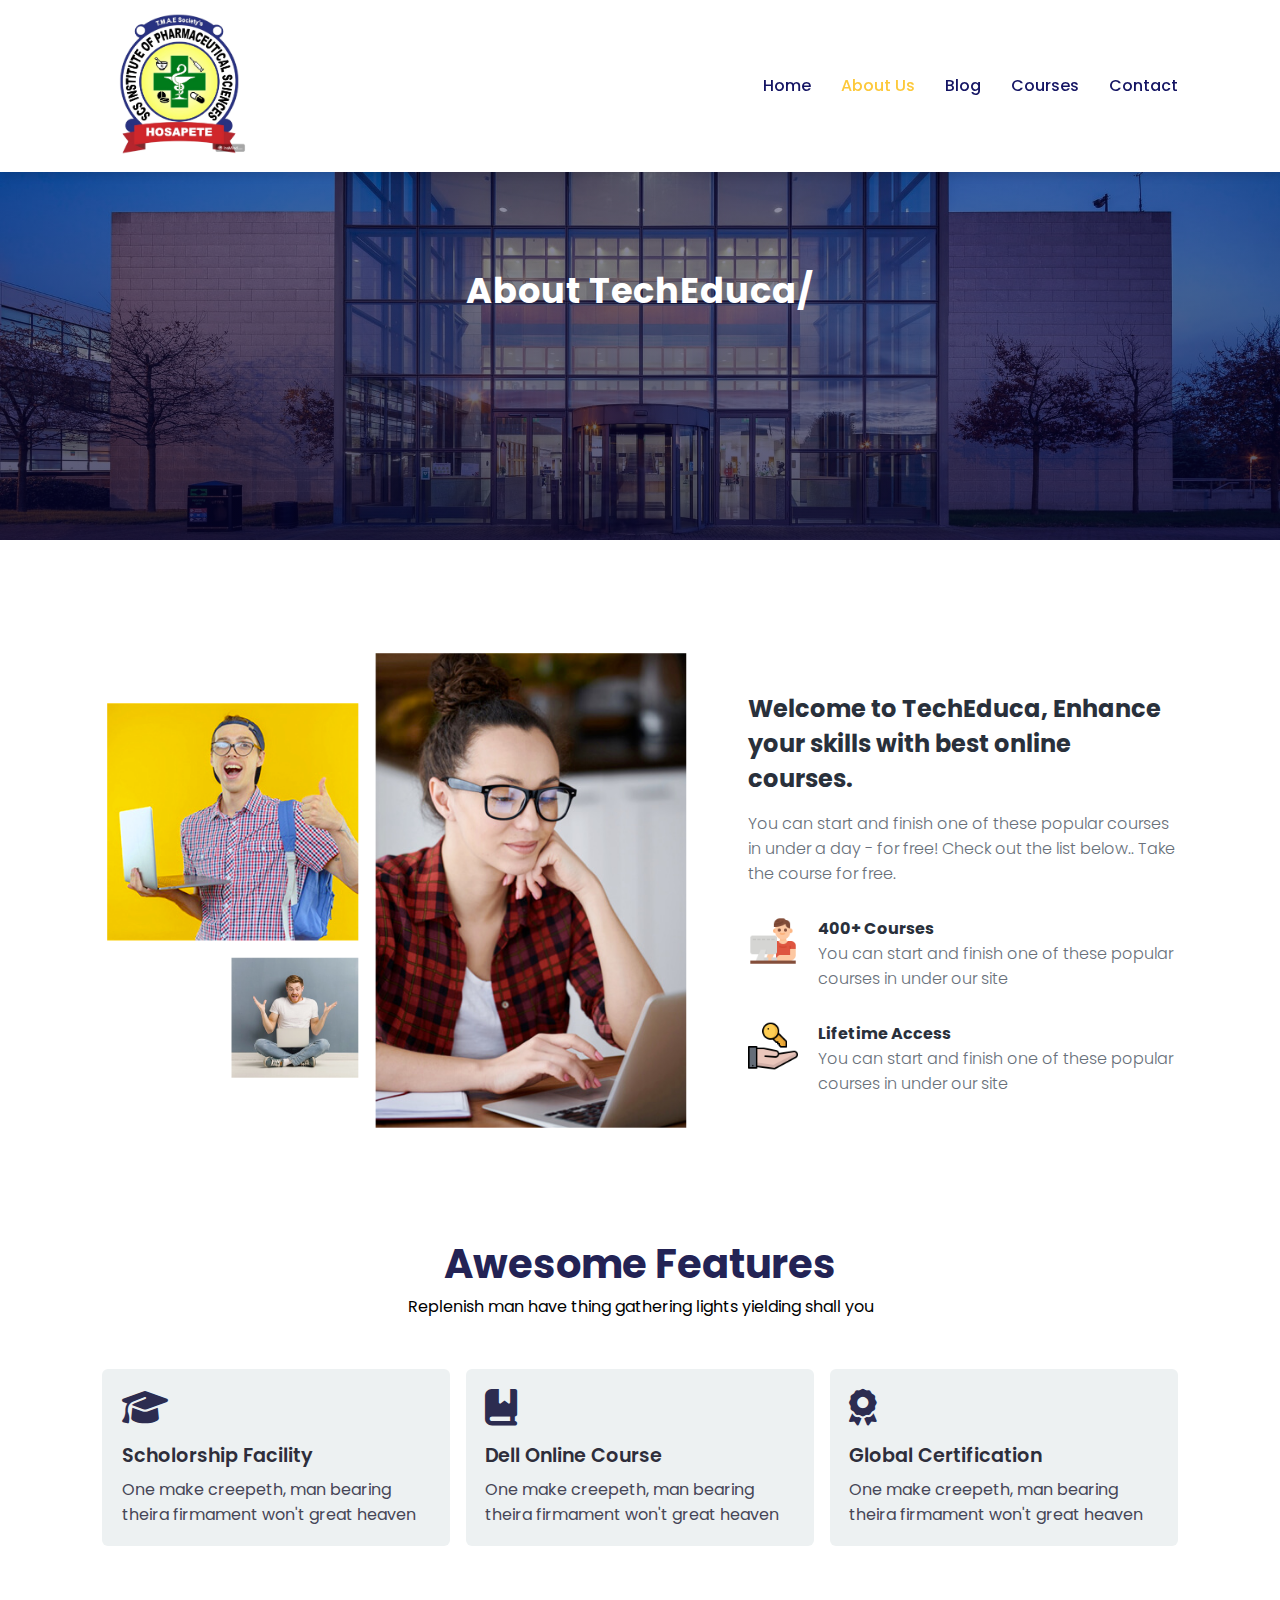
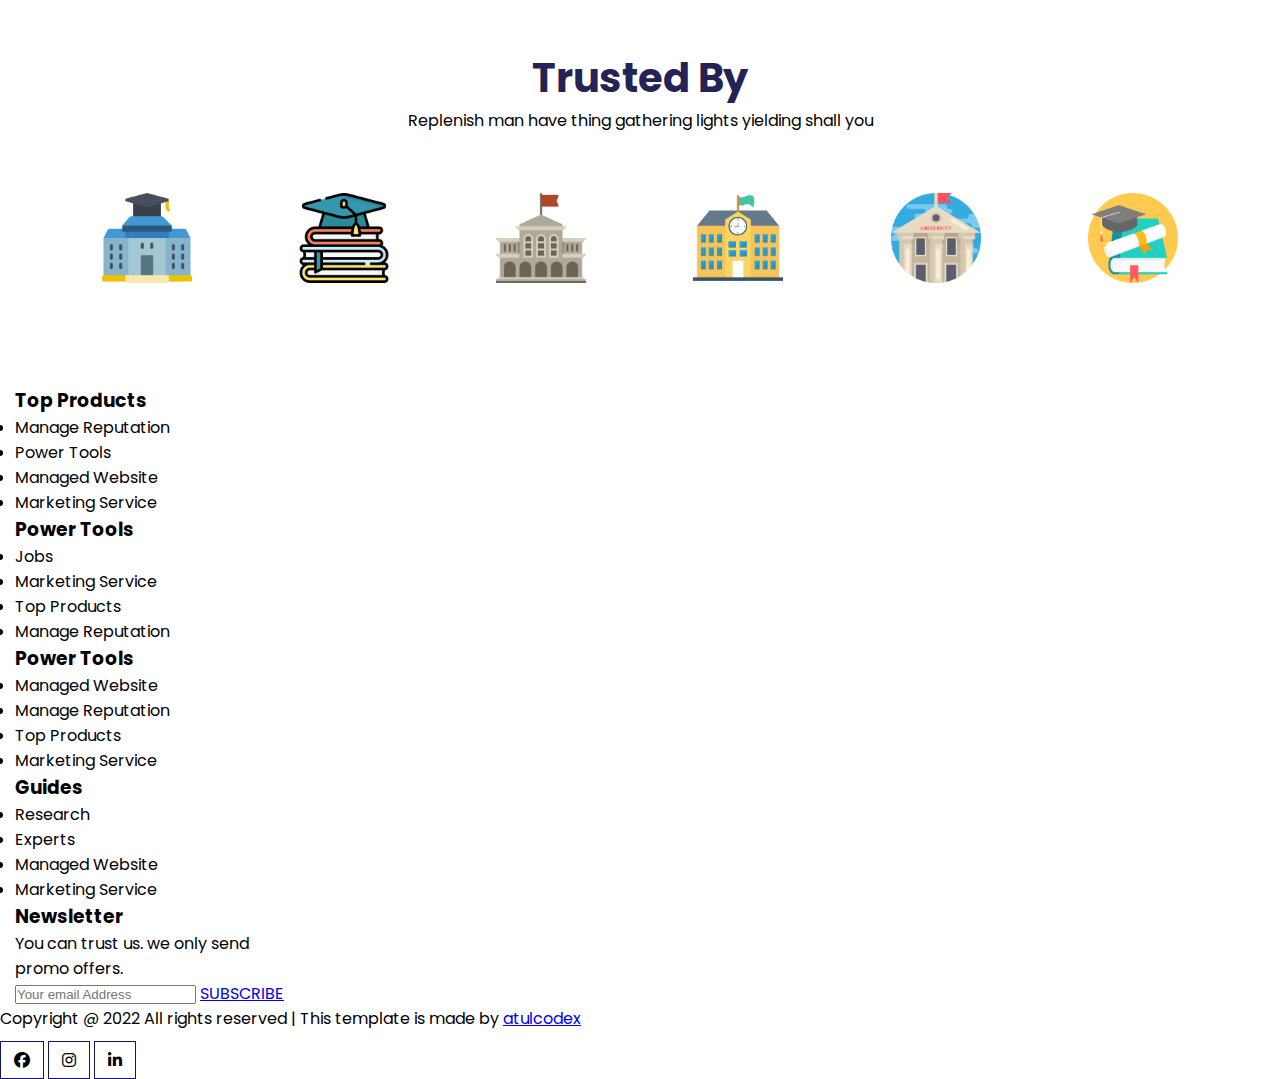
<file: about.html>
<!DOCTYPE html>
<html lang="en">
<head>
	<meta charset="UTF-8">
	<meta name="viewport" content="width=device-width, initial-scale=1.0">
	<title>Education Website Template</title>

	<!-- font Awesome CDN link -->
	<link rel="stylesheet" href="https://cdnjs.cloudflare.com/ajax/libs/font-awesome/6.1.1/css/all.min.css" />

	<!-- External CSS -->
	<link rel="stylesheet" href="style.css">
	<link rel="stylesheet" href="about.css">

	<!-- JQuery CDN link -->
	<script src="https://code.jquery.com/jquery-3.6.0.min.js" integrity="sha256-/xUj+3OJU5yExlq6GSYGSHk7tPXikynS7ogEvDej/m4=" crossorigin="anonymous"></script>
</head>
<body>
	<!-- Navigation start -->
	<nav>
		<img src="img/logo.png" class="logo" alt="">

		<div class="navigation">
			<ul>
				<i id="menu-close" class="fas fa-times"></i>
				<li><a href="index.html">Home</a></li>
				<li><a href="about.html" class="active">About Us</a></li>
				<li><a href="blog.html">Blog</a></li>
				<li><a href="courses.html">Courses</a></li>
				<li><a href="contact.html">Contact</a></li>
			</ul>

			<img src="img/menu.png" id="menu-btn" alt="">
		</div>
	</nav>
	<!-- Navigation ends -->


	<!-- Hero section starts from here -->
	<section id="about-home">
		<h2>
			About TechEduca/
		</h2>
	</section>
	<!-- Hero section ends from here -->


	<!-- About section starts from here -->
	<section id="about-container">
		<div class="about-img">
			<img src="img/a.png" alt="">
		</div>
		<div class="about-text">
			<h2>
				Welcome to TechEduca, Enhance your skills with best online courses.
			</h2>
			<p>
				You can start and finish one of these popular courses in under a day - for free! Check out the list below.. Take the course for free.
			</p>

			<div class="about-fe">
				<img src="img/fe1.png" alt="">
				<div class="fe-text">
					<h5>400+ Courses</h5>
					<p>
						You can start and finish one of these popular courses in under our site
					</p>
				</div>
			</div>
			<div class="about-fe">
				<img src="img/fe2.png" alt="">
				<div class="fe-text">
					<h5>Lifetime Access</h5>
					<p>
						You can start and finish one of these popular courses in under our site
					</p>
				</div>
			</div>
		</div>
	</section>
	<!-- About section ends from here -->


	<!-- Features section starts from here -->
	<section id="features">
		<h1>Awesome Features</h1>
		<p>Replenish man have thing gathering lights yielding shall you</p>

		<div class="fea-base">
			<div class="fea-box">
				<i class="fas fa-graduation-cap"></i>
				<h3>Scholorship Facility</h3>
				<p>
					One make creepeth, man bearing theira firmament won't great heaven
				</p>
			</div>

			<div class="fea-box">
				<i class="fa-solid fa-book-bookmark"></i>
				<h3>Dell Online Course</h3>
				<p>
					One make creepeth, man bearing theira firmament won't great heaven
				</p>
			</div>

			<div class="fea-box">
				<i class="fas fa-award"></i>
				<h3>Global Certification</h3>
				<p>
					One make creepeth, man bearing theira firmament won't great heaven
				</p>
			</div>
		</div>
	</section>
	<!-- Features section ends from here -->


	<!-- Trust section starts from here -->
	<section id="trust">
		<h1>Trusted By</h1>
		<p>Replenish man have thing gathering lights yielding shall you</p>
		<div class="trust-img">
			<img src="img/trust (1).png" alt="">
			<img src="img/trust (2).png" alt="">
			<img src="img/trust (3).png" alt="">
			<img src="img/trust (4).png" alt="">
			<img src="img/trust (5).png" alt="">
			<img src="img/trust (6).png" alt="">
		</div>
	</section>
	<!-- Trust section ends from here -->


	<!-- Footer section starts from here -->
	<footer>
		<div class="footer-col">
			<h3>Top Products</h3>
			<li>Manage Reputation</li>
			<li>Power Tools</li>
			<li>Managed Website</li>
			<li>Marketing Service</li>
		</div>

		<div class="footer-col">
			<h3>Power Tools</h3>
			<li>Jobs</li>
			<li>Marketing Service</li>
			<li>Top Products</li>
			<li>Manage Reputation</li>
		</div>

		<div class="footer-col">
			<h3>Power Tools</h3>
			<li>Managed Website</li>
			<li>Manage Reputation</li>
			<li>Top Products</li>
			<li>Marketing Service</li>
		</div>

		<div class="footer-col">
			<h3>Guides</h3>
			<li>Research</li>
			<li>Experts</li>
			<li>Managed Website</li>
			<li>Marketing Service</li>
		</div>

		<div class="footer-col">
			<h3>Newsletter</h3>
			<p>You can trust us. we only send promo offers.</p>

			<div class="subscribe">
				<input type="email" placeholder="Your email Address">
				<a href="#" class="yellow">SUBSCRIBE</a>
			</div>
		</div>

		<div class="copyright">
			<p>
				Copyright @ 2022 All rights reserved | This template is made by <a href="https://atulcodex.com" target="_blank">atulcodex</a>
			</p>
			<div class="pro-links">
				<i class="fab fa-facebook"></i>
				<i class="fab fa-instagram"></i>
				<i class="fab fa-linkedin-in"></i>
			</div>
		</div>
	</footer>
	<!-- Footer section ends from here -->

	<script>
		// Show menu links on burger click
		$('#menu-btn').click(function(){
			$('nav .navigation ul').addClass('active')
		});

		// Hide navbar on click function
		$('#menu-close').click(function(){
			$('nav .navigation ul').removeClass('active')
		});
	</script>
</body>
</html>
</file>
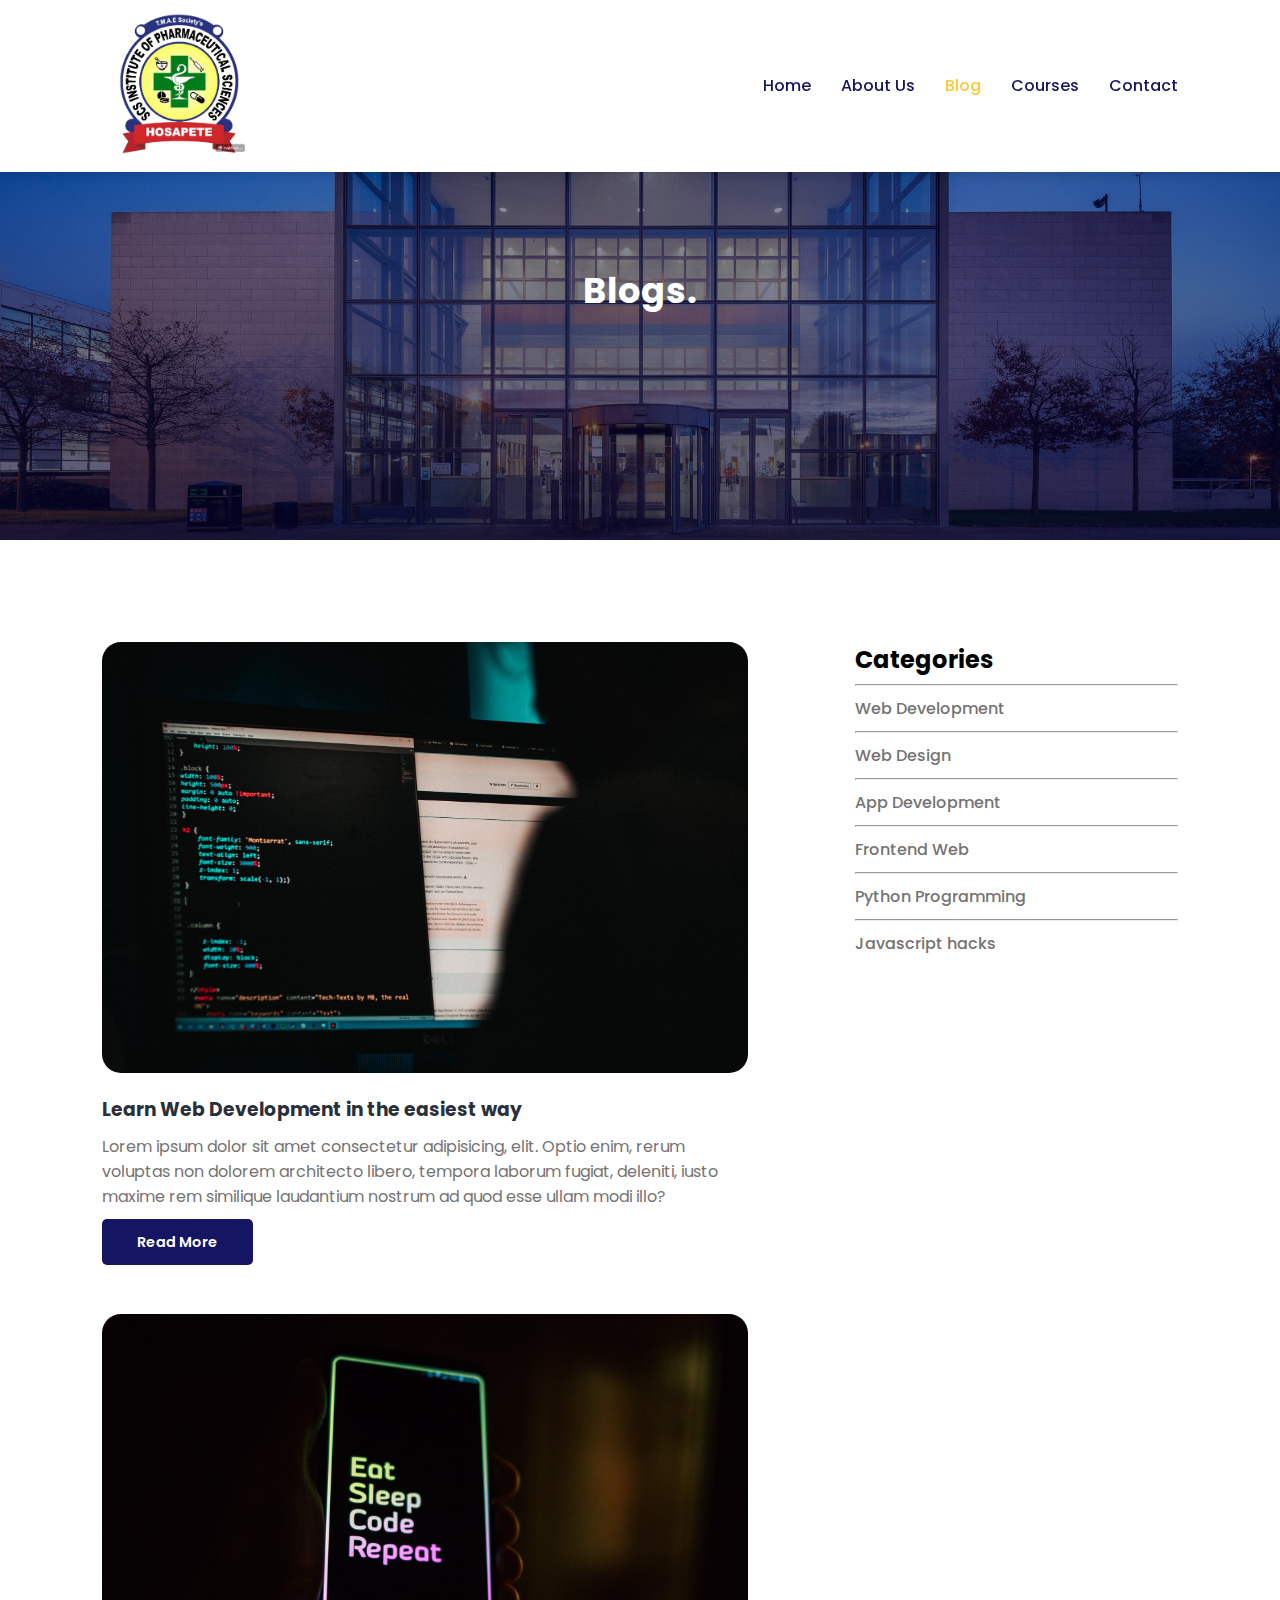
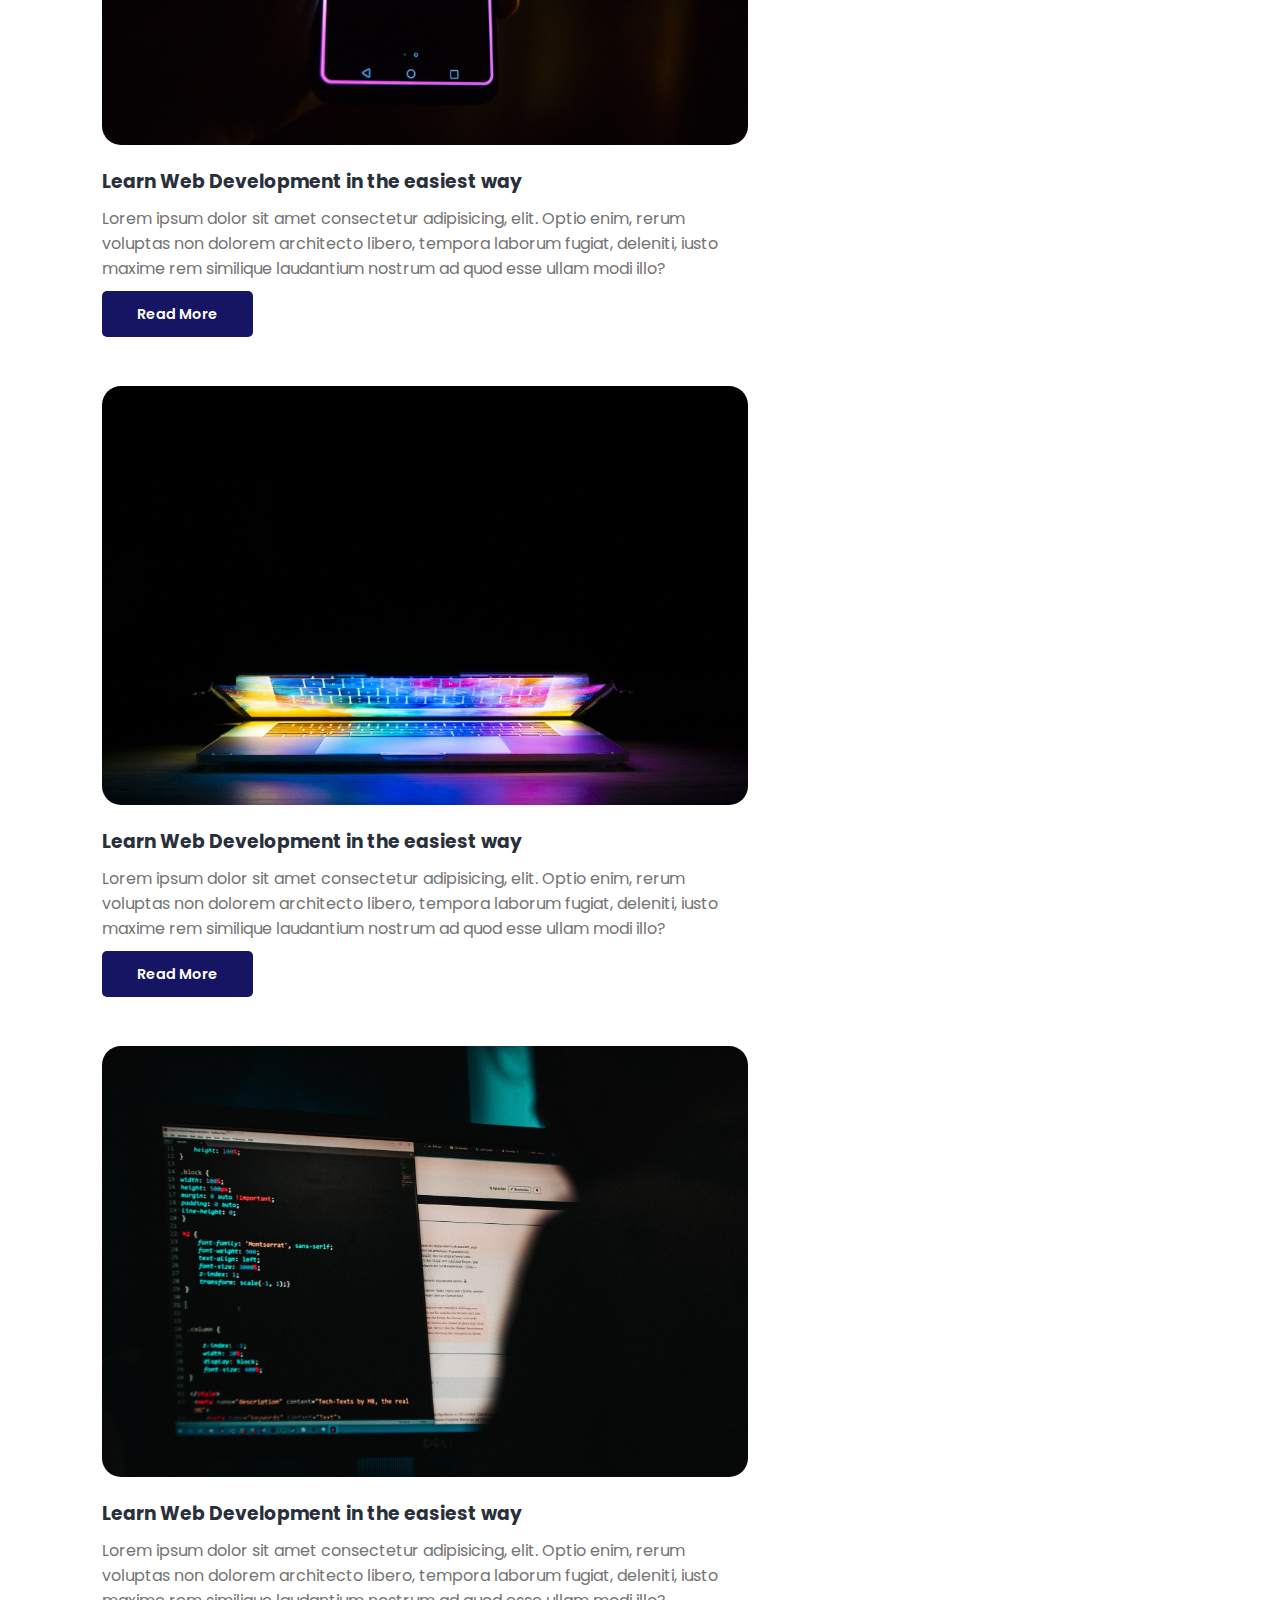
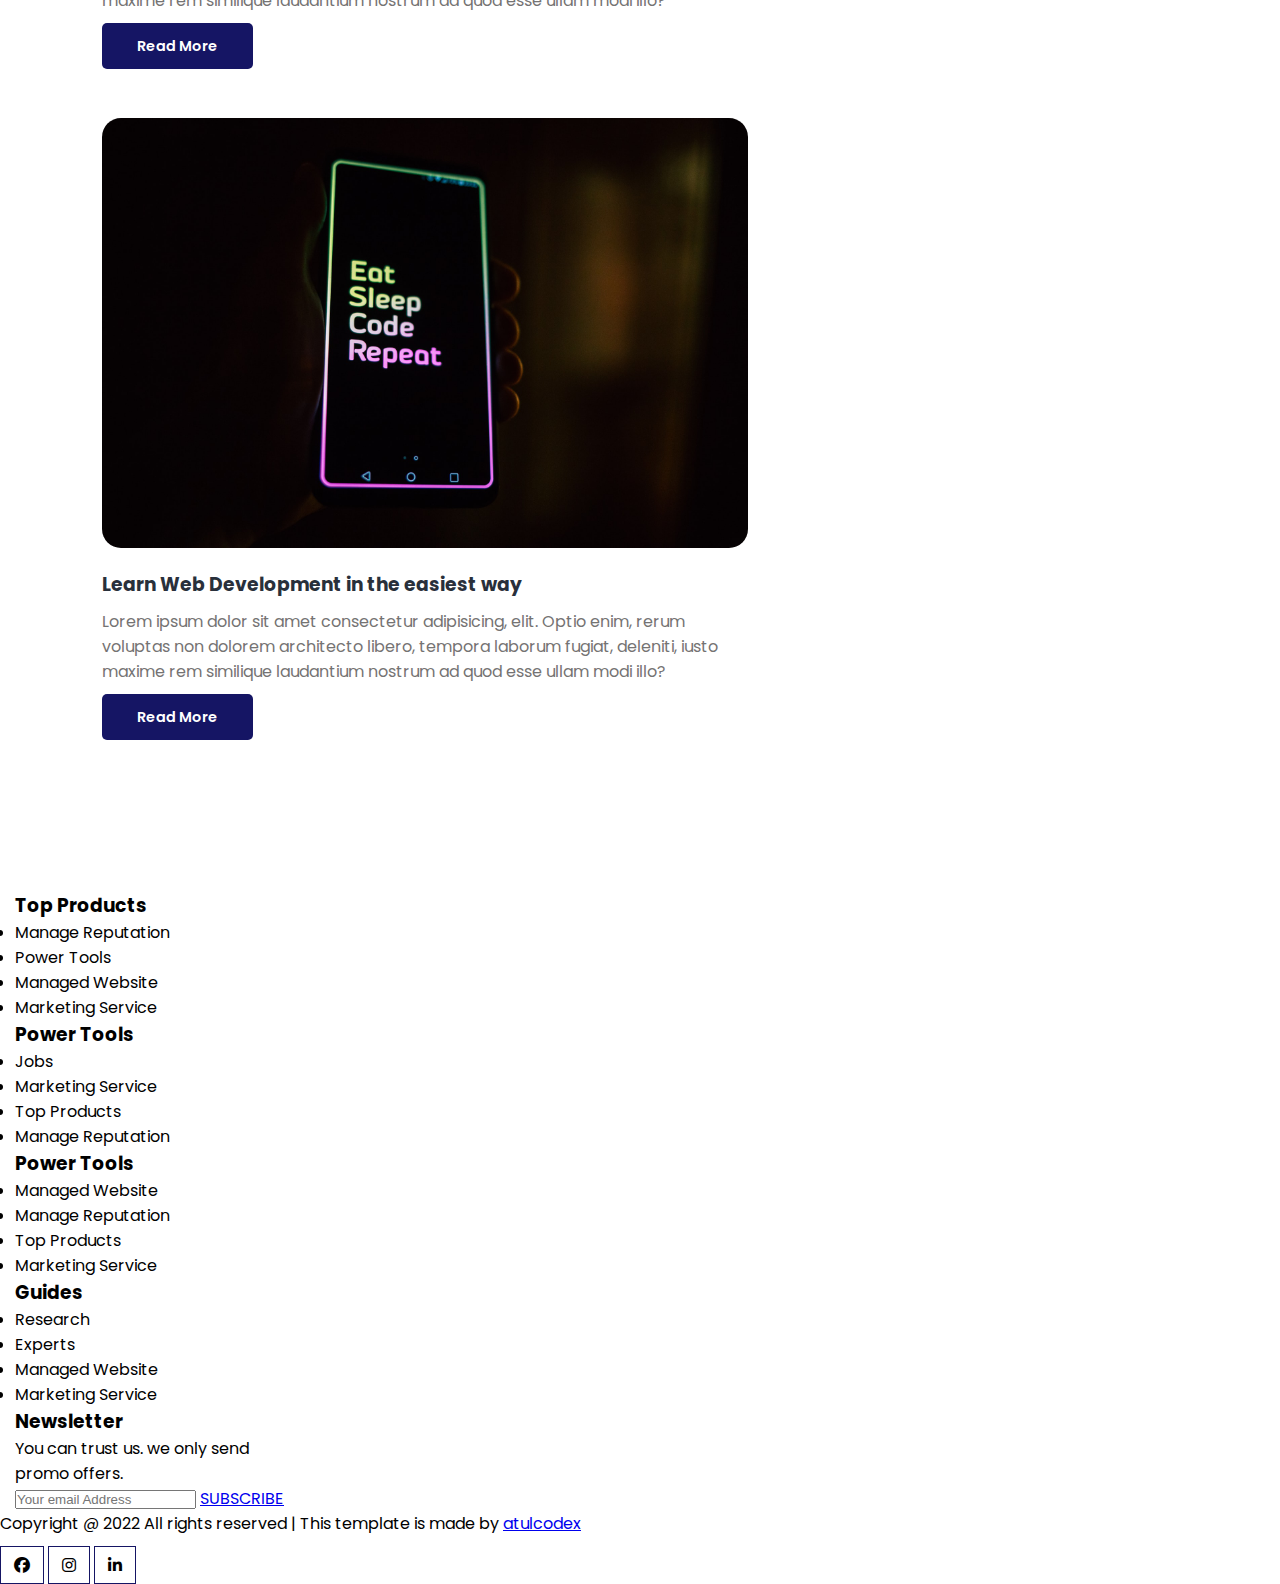
<file: blog.html>
<!DOCTYPE html>
<html lang="en">
<head>
	<meta charset="UTF-8">
	<meta name="viewport" content="width=device-width, initial-scale=1.0">
	<title>Blogs</title>

	<!-- font Awesome CDN link -->
	<link rel="stylesheet" href="https://cdnjs.cloudflare.com/ajax/libs/font-awesome/6.1.1/css/all.min.css" />

	<!-- External CSS -->
	<link rel="stylesheet" href="style.css">
	<link rel="stylesheet" href="about.css">
	<link rel="stylesheet" href="blog.css">

	<!-- JQuery CDN link -->
	<script src="https://code.jquery.com/jquery-3.6.0.min.js" integrity="sha256-/xUj+3OJU5yExlq6GSYGSHk7tPXikynS7ogEvDej/m4=" crossorigin="anonymous"></script>
</head>
<body>
	<!-- Navigation start -->
	<nav>
		<img src="img/logo.png" class="logo" alt="">

		<div class="navigation">
			<ul>
				<i id="menu-close" class="fas fa-times"></i>
				<li><a href="index.html">Home</a></li>
				<li><a href="about.html">About Us</a></li>
				<li><a href="blog.html" class="active">Blog</a></li>
				<li><a href="courses.html">Courses</a></li>
				<li><a href="contact.html">Contact</a></li>
			</ul>

			<img src="img/menu.png" id="menu-btn" alt="">
		</div>
	</nav>
	<!-- Navigation ends -->


	<!-- Hero section starts from here -->
	<section id="about-home">
		<h2>
			Blogs.
		</h2>
	</section>
	<!-- Hero section ends from here -->


	<!-- Blog container starts from here -->
	<section id="blog-container">
		<div class="blogs">
			<div class="post">
				<img src="img/b1.jpg" alt="">
				<h3>Learn Web Development in the easiest way</h3>
				<p>
					Lorem ipsum dolor sit amet consectetur adipisicing, elit. Optio enim, rerum voluptas non dolorem architecto libero, tempora laborum fugiat, deleniti, iusto maxime rem similique laudantium nostrum ad quod esse ullam modi illo?
				</p>
				<a href="post.html">Read More</a>
			</div>

			<div class="post">
				<img src="img/b2.jpg" alt="">
				<h3>Learn Web Development in the easiest way</h3>
				<p>
					Lorem ipsum dolor sit amet consectetur adipisicing, elit. Optio enim, rerum voluptas non dolorem architecto libero, tempora laborum fugiat, deleniti, iusto maxime rem similique laudantium nostrum ad quod esse ullam modi illo?
				</p>
				<a href="post.html">Read More</a>
			</div>

			<div class="post">
				<img src="img/b3.jpg" alt="">
				<h3>Learn Web Development in the easiest way</h3>
				<p>
					Lorem ipsum dolor sit amet consectetur adipisicing, elit. Optio enim, rerum voluptas non dolorem architecto libero, tempora laborum fugiat, deleniti, iusto maxime rem similique laudantium nostrum ad quod esse ullam modi illo?
				</p>
				<a href="post.html">Read More</a>
			</div>

			<div class="post">
				<img src="img/b1.jpg" alt="">
				<h3>Learn Web Development in the easiest way</h3>
				<p>
					Lorem ipsum dolor sit amet consectetur adipisicing, elit. Optio enim, rerum voluptas non dolorem architecto libero, tempora laborum fugiat, deleniti, iusto maxime rem similique laudantium nostrum ad quod esse ullam modi illo?
				</p>
				<a href="post.html">Read More</a>
			</div>

			<div class="post">
				<img src="img/b2.jpg" alt="">
				<h3>Learn Web Development in the easiest way</h3>
				<p>
					Lorem ipsum dolor sit amet consectetur adipisicing, elit. Optio enim, rerum voluptas non dolorem architecto libero, tempora laborum fugiat, deleniti, iusto maxime rem similique laudantium nostrum ad quod esse ullam modi illo?
				</p>
				<a href="post.html">Read More</a>
			</div>
		</div>
		<div class="cate">
			<h2>Categories</h2>
			<hr>
			<a href="#">Web Development</a>
			<hr>
			<a href="#">Web Design</a>
			<hr>
			<a href="#">App Development</a>
			<hr>
			<a href="#">Frontend Web</a>
			<hr>
			<a href="#">Python Programming</a>
			<hr>
			<a href="#">Javascript hacks</a>
		</div>
	</section>
	<!-- Blog container ends from here -->


	<!-- Footer section starts from here -->
	<footer>
		<div class="footer-col">
			<h3>Top Products</h3>
			<li>Manage Reputation</li>
			<li>Power Tools</li>
			<li>Managed Website</li>
			<li>Marketing Service</li>
		</div>

		<div class="footer-col">
			<h3>Power Tools</h3>
			<li>Jobs</li>
			<li>Marketing Service</li>
			<li>Top Products</li>
			<li>Manage Reputation</li>
		</div>

		<div class="footer-col">
			<h3>Power Tools</h3>
			<li>Managed Website</li>
			<li>Manage Reputation</li>
			<li>Top Products</li>
			<li>Marketing Service</li>
		</div>

		<div class="footer-col">
			<h3>Guides</h3>
			<li>Research</li>
			<li>Experts</li>
			<li>Managed Website</li>
			<li>Marketing Service</li>
		</div>

		<div class="footer-col">
			<h3>Newsletter</h3>
			<p>You can trust us. we only send promo offers.</p>

			<div class="subscribe">
				<input type="email" placeholder="Your email Address">
				<a href="#" class="yellow">SUBSCRIBE</a>
			</div>
		</div>

		<div class="copyright">
			<p>
				Copyright @ 2022 All rights reserved | This template is made by <a href="https://atulcodex.com" target="_blank">atulcodex</a>
			</p>
			<div class="pro-links">
				<i class="fab fa-facebook"></i>
				<i class="fab fa-instagram"></i>
				<i class="fab fa-linkedin-in"></i>
			</div>
		</div>
	</footer>
	<!-- Footer section ends from here -->

	<script>
		// Show menu links on burger click
		$('#menu-btn').click(function(){
			$('nav .navigation ul').addClass('active')
		});

		// Hide navbar on click function
		$('#menu-close').click(function(){
			$('nav .navigation ul').removeClass('active')
		});
	</script>
</body>
</html>
</file>
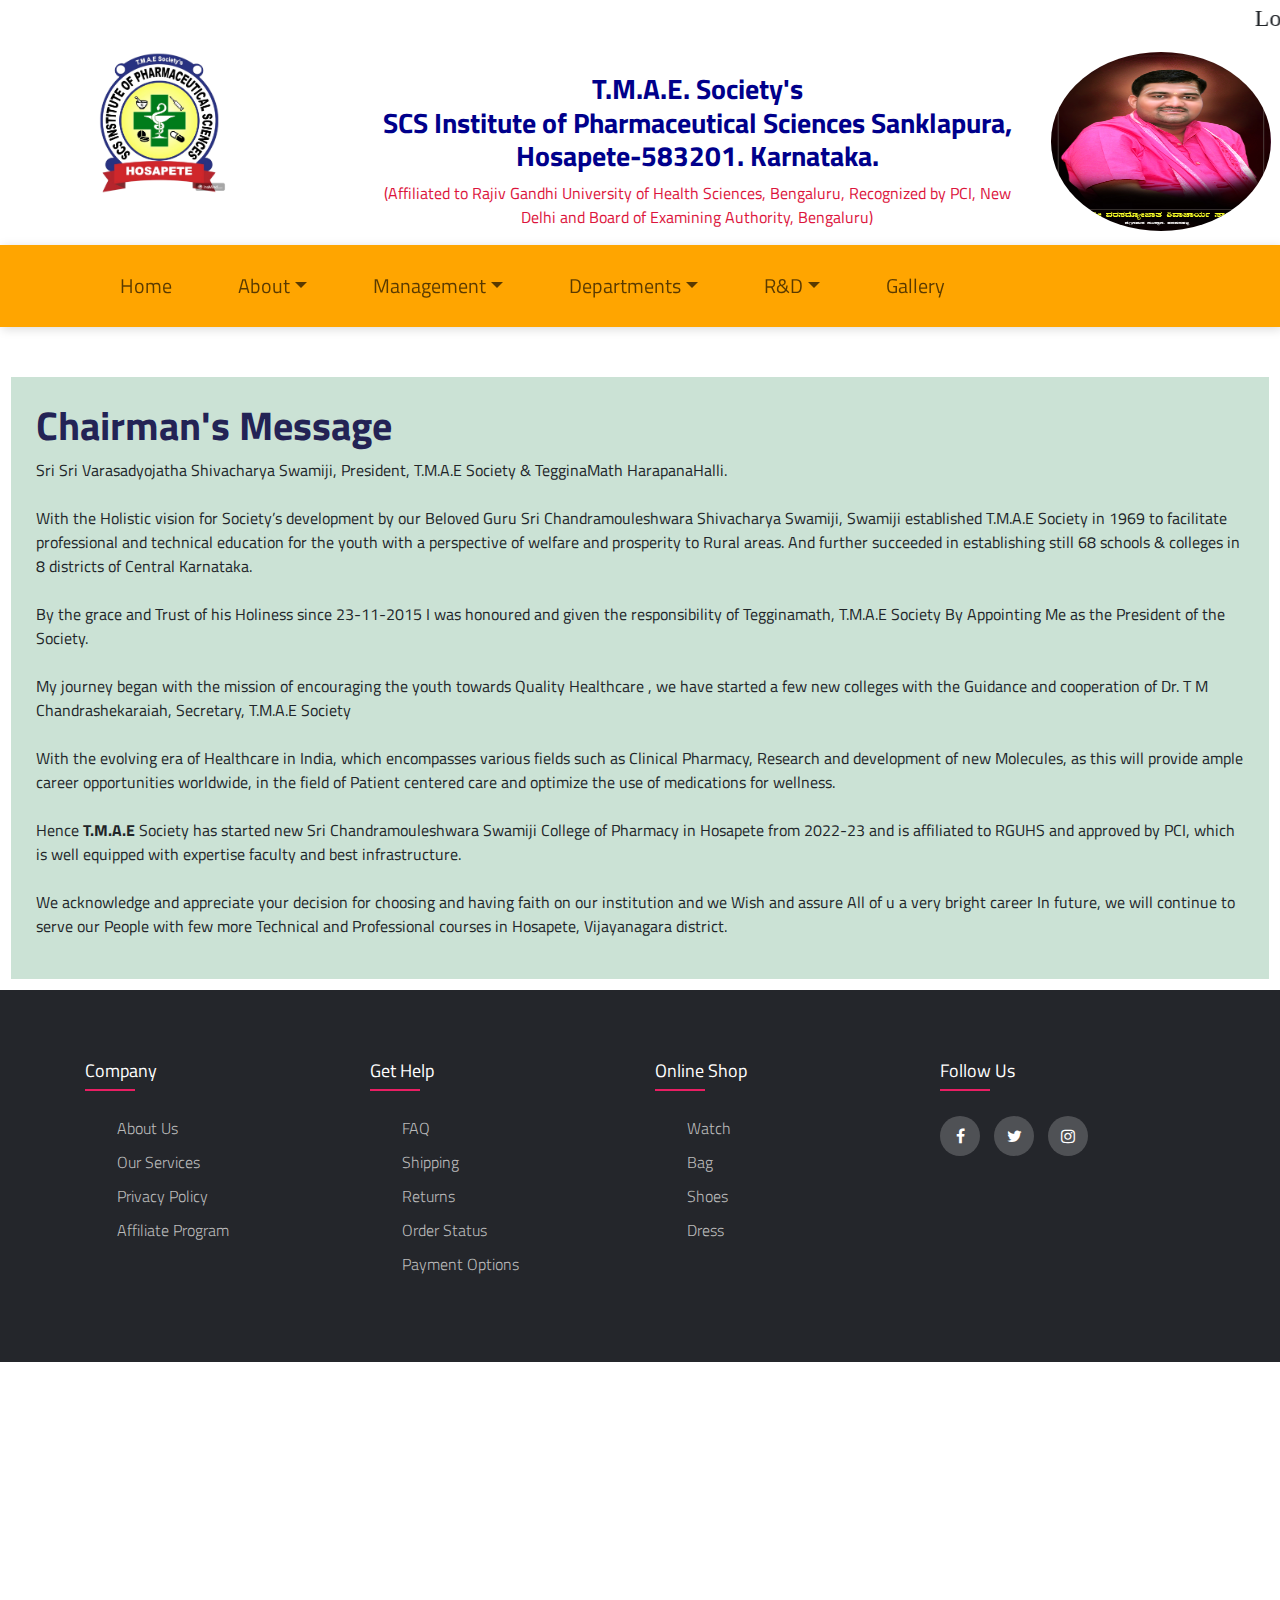
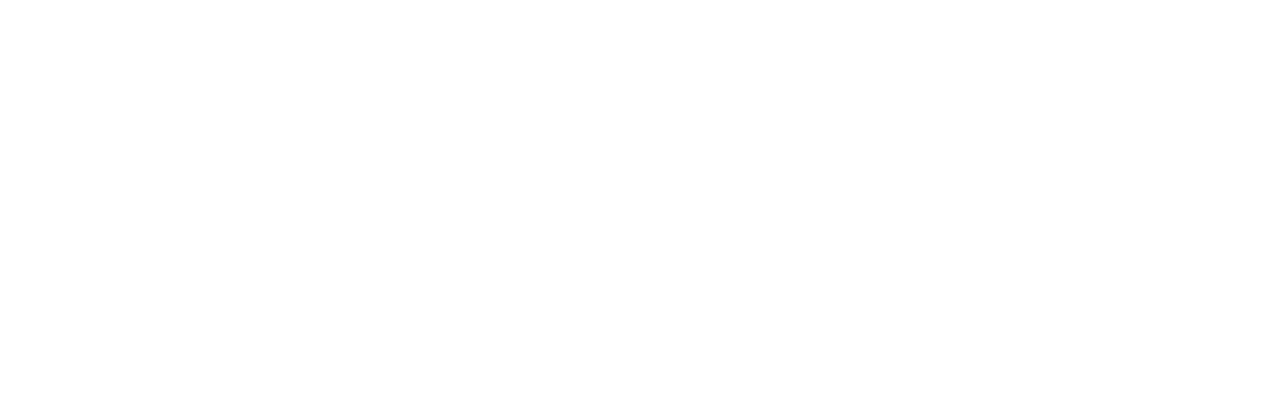
<file: chairmanMessage.html>
<!DOCTYPE html>
<html lang="en">
<head>
	<meta charset="UTF-8">
	<meta name="viewport" content="width=device-width, initial-scale=1.0">
	<title>S C S Institute of Pharmaceutical Sciences</title>
	<link rel="stylesheet" href="https://cdnjs.cloudflare.com/ajax/libs/font-awesome/4.7.0/css/font-awesome.min.css">
	<link href="https://cdn.jsdelivr.net/npm/bootstrap@5.3.3/dist/css/bootstrap.min.css" rel="stylesheet">

	<script src="https://cdn.jsdelivr.net/npm/bootstrap@5.3.3/dist/js/bootstrap.bundle.min.js"></script>

	<!-- External CSS -->
	<link rel="stylesheet" href="style.css">

	<!-- JQuery CDN link -->
	<script src="https://code.jquery.com/jquery-3.6.0.min.js" integrity="sha256-/xUj+3OJU5yExlq6GSYGSHk7tPXikynS7ogEvDej/m4=" crossorigin="anonymous"></script>
	<style type="text/css">
		@import url("https://fonts.googleapis.com/css?family=Titillium+Web");

		* {
			font-family: "Titillium Web", sans-serif;
		}

		body {
			height: 2000px;
		}

		.navbar .navbar-brand {
			font-size: 30px;
		}

		.navbar .nav-item {
			padding: 10px 20px;
		}

		.navbar .nav-link {
			font-size: 20px;
			margin-left: 10px;
		}

		.fa-bars {
			color: #007bff;
			font-size: 30px;
		}
        div#tribute-data {
            background-color: rgb(46, 139, 87, 0.25);
            /* box-shadow: 20px 20px 20px #98FB98; */
            font-family: Georgia;
            padding: 25px 25px;
            margin: 11px;
            margin-top: 50px;
        }

	</style>
</head>
<body>
	<div class="row"><marquee><p style="font-family: Impact; font-size: 18pt">Lorem ipsum dolor Lorem ipsum dolor Lorem ipsum dolor Lorem ipsum dolor Lorem ipsum dolor Lorem ipsum dolor!</p></marquee></div>
	<div class="container">
		<div class="row">
			<div class="col-md-3">
				<a href="#"><img src="img/logo.png" alt="" class="logo"></a>


			</div>
			<div class="col-md-9 title_css">
				<h3 style=" font-weight: bold; color: darkblue; ">
					T.M.A.E. Society's<br>
					SCS Institute of Pharmaceutical Sciences Sanklapura, Hosapete-583201. Karnataka.
				</h3>
				<p style="color:crimson">
					(Affiliated to Rajiv Gandhi University of Health Sciences, Bengaluru, Recognized by PCI, New Delhi and Board of Examining Authority, Bengaluru)

				</p>
			</div>
			<div class="col-sm-1">
				<a href="#"><img src="img/swamiji.jpg" alt="" class="swamijiCls"></a>

			</div>


		</div>

	</div>
	<!-- Navigation start -->
	<nav class="navbar sticky-top navbar-expand-lg">
		<div class="container">

			<button class="navbar-toggler" type="button" data-toggle="collapse" data-target="#navbarSupportedContent" aria-controls="navbarSupportedContent" aria-expanded="false" aria-label="Toggle navigation">
				<i class="fa fa-bars"></i>
			</button>

			<div class="collapse navbar-collapse" id="navbarSupportedContent">
				<ul class="navbar-nav mr-auto w-100 justify-content-start">
					<li class="nav-item active">
						<a class="nav-link" href="index.html">Home <span class="sr-only">(current)</span></a>
					</li>

					<li class="nav-item dropdown">
						<a class="nav-link dropdown-toggle" href="#" data-bs-toggle="dropdown" data-bs-auto-close="outside">About</a>
						<ul class="dropdown-menu shadow">
							<li><a class="dropdown-item" href="#">College of Pharmacy</a></li>
							<li><a class="dropdown-item" href="blog.html">Principal Message</a></li>
							<li><a class="dropdown-item" href="blog.html">Accredations</a></li>
						</ul>
					</li>
					<li class="nav-item dropdown">
						<a class="nav-link dropdown-toggle" href="#" data-bs-toggle="dropdown" data-bs-auto-close="outside">Management</a>
						<ul class="dropdown-menu shadow">
							<li><a class="dropdown-item" href="chairmanMessage.html">Chairman's Message</a></li>
							<li><a class="dropdown-item" href="blog.html">Scretary Message</a></li>
						</ul>
					</li>
					<li class="nav-item dropdown">
						<a class="nav-link dropdown-toggle" href="#" data-bs-toggle="dropdown" data-bs-auto-close="outside">Departments</a>
						<ul class="dropdown-menu shadow">
							<li><a class="dropdown-item" href="#">Pharmaceutics</a></li>
							<li><a class="dropdown-item" href="blog.html">Pharmacology</a></li>
							<li><a class="dropdown-item" href="blog.html">Pharmaceutical Chemistry</a></li>
							<li><a class="dropdown-item" href="blog.html">Pharmacognosy</a></li>


						</ul>
					</li>
					<li class="nav-item dropdown">
						<a class="nav-link dropdown-toggle" href="#" data-bs-toggle="dropdown" data-bs-auto-close="outside">R&D</a>
						<ul class="dropdown-menu shadow">
							<li><a class="dropdown-item" href="#">Publications</a></li>
							<li><a class="dropdown-item" href="blog.html">Conferences</a></li>
							<li><a class="dropdown-item" href="blog.html">Government Approval</a></li>
						</ul>
					</li>
					<li class="nav-item">
						<a class="nav-link" href="gallery.html">Gallery</a>
					</li>

				</ul>
			</div>
		</div>
	</nav>
    <div id="tribute-data">

        <!--Achievements and other
            details of the person-->
        <h1 class="title-APJ">
            Chairman's Message
        </h1>
        <p>
            Sri Sri Varasadyojatha Shivacharya Swamiji, 
            President, T.M.A.E Society & TegginaMath 
            HarapanaHalli.  
            <br/>
			<br/>
            With the Holistic vision for Society’s development by our Beloved Guru Sri Chandramouleshwara Shivacharya Swamiji, Swamiji established T.M.A.E Society in 1969 to facilitate professional and technical education for the youth with a perspective of welfare and prosperity to Rural areas. And further succeeded in establishing still 68 schools & colleges in 8 districts of Central Karnataka.
            <br/>
			<br/>

            By the grace and Trust of his Holiness since 23-11-2015 I was honoured and given the responsibility of Tegginamath, T.M.A.E Society By Appointing  Me as the President of the Society.
			<br/>
			<br/>
            My journey began with the mission of encouraging the youth towards Quality Healthcare , we have started a few new colleges with the Guidance and  cooperation of Dr. T M Chandrashekaraiah, Secretary, T.M.A.E Society 
            <br/>
			<br/>
			With the evolving era of Healthcare in India, which encompasses various fields such as Clinical Pharmacy, Research and development of new Molecules, as this will provide ample career opportunities worldwide, in the field of Patient centered care and optimize the use of medications for wellness.
            <br/>
			<br/>
            Hence <b>T.M.A.E </b>Society has started new Sri Chandramouleshwara Swamiji College of Pharmacy in Hosapete  from 2022-23 and is affiliated to RGUHS and approved by PCI, which is well equipped with expertise faculty and best infrastructure.
            <br/>
			<br/>
            We acknowledge and appreciate your decision for choosing and having faith on our institution and we Wish and assure All of u a very bright career In future, we will continue to serve our People with few more Technical and Professional courses in Hosapete, Vijayanagara district.
            
            
            
        </p>

    </div>

	<!-- Experts section ends from here -->
	<!-- Footer section starts from here -->
	<footer class="footer">
		<div class="container">
			<div class="row">
				<div class="footer-col">
					<h4>company</h4>
					<ul>
						<li><a href="#">about us</a></li>
						<li><a href="#">our services</a></li>
						<li><a href="#">privacy policy</a></li>
						<li><a href="#">affiliate program</a></li>
					</ul>
				</div>
				<div class="footer-col">
					<h4>get help</h4>
					<ul>
						<li><a href="#">FAQ</a></li>
						<li><a href="#">shipping</a></li>
						<li><a href="#">returns</a></li>
						<li><a href="#">order status</a></li>
						<li><a href="#">payment options</a></li>
					</ul>
				</div>
				<div class="footer-col">
					<h4>online shop</h4>
					<ul>
						<li><a href="#">watch</a></li>
						<li><a href="#">bag</a></li>
						<li><a href="#">shoes</a></li>
						<li><a href="#">dress</a></li>
					</ul>
				</div>
				<div class="footer-col">
					<h4>follow us</h4>
					<div class="social-links">
						<a href="#"><i class="fa fa-facebook-f"></i></a>
						<a href="#"><i class="fa fa-twitter"></i></a>
						<a href="#"><i class="fa fa-instagram"></i></a>
					</div>
				</div>
			</div>
		</div>
	</footer>


	<!--<footer>
		<div class="footer-col">
			<p style="color:white;padding:10px">

				T.M.A.E. Society's
				SCS Institute of Pharmaceutical Sciences Sanklapura, Hosapete-583201. Karnataka.
			<p style="color:white;">
				(Affiliated to Rajiv Gandhi University of Health Sciences, Bengaluru, Recognized by PCI, New Delhi and Board of Examining Authority, Bengaluru)
			</p>

			</p>


		</div>



	</footer>-->

	<script src="https://code.jquery.com/jquery-3.3.1.slim.min.js" integrity="sha384-q8i/X+965DzO0rT7abK41JStQIAqVgRVzpbzo5smXKp4YfRvH+8abtTE1Pi6jizo" crossorigin="anonymous"></script>
	<script src="https://cdnjs.cloudflare.com/ajax/libs/popper.js/1.14.3/umd/popper.min.js"></script>
	<script src="https://stackpath.bootstrapcdn.com/bootstrap/4.1.3/js/bootstrap.min.js"></script>
	<!-- Footer section ends from here -->
	<script>
		// Show menu links on burger click
		$('#menu-btn').click(function () {
			$('nav .navigation ul').addClass('active')
		});

		// Hide navbar on click function
		$('#menu-close').click(function () {
			$('nav .navigation ul').removeClass('active')
		});
	</script>
</body>
</html>
</file>
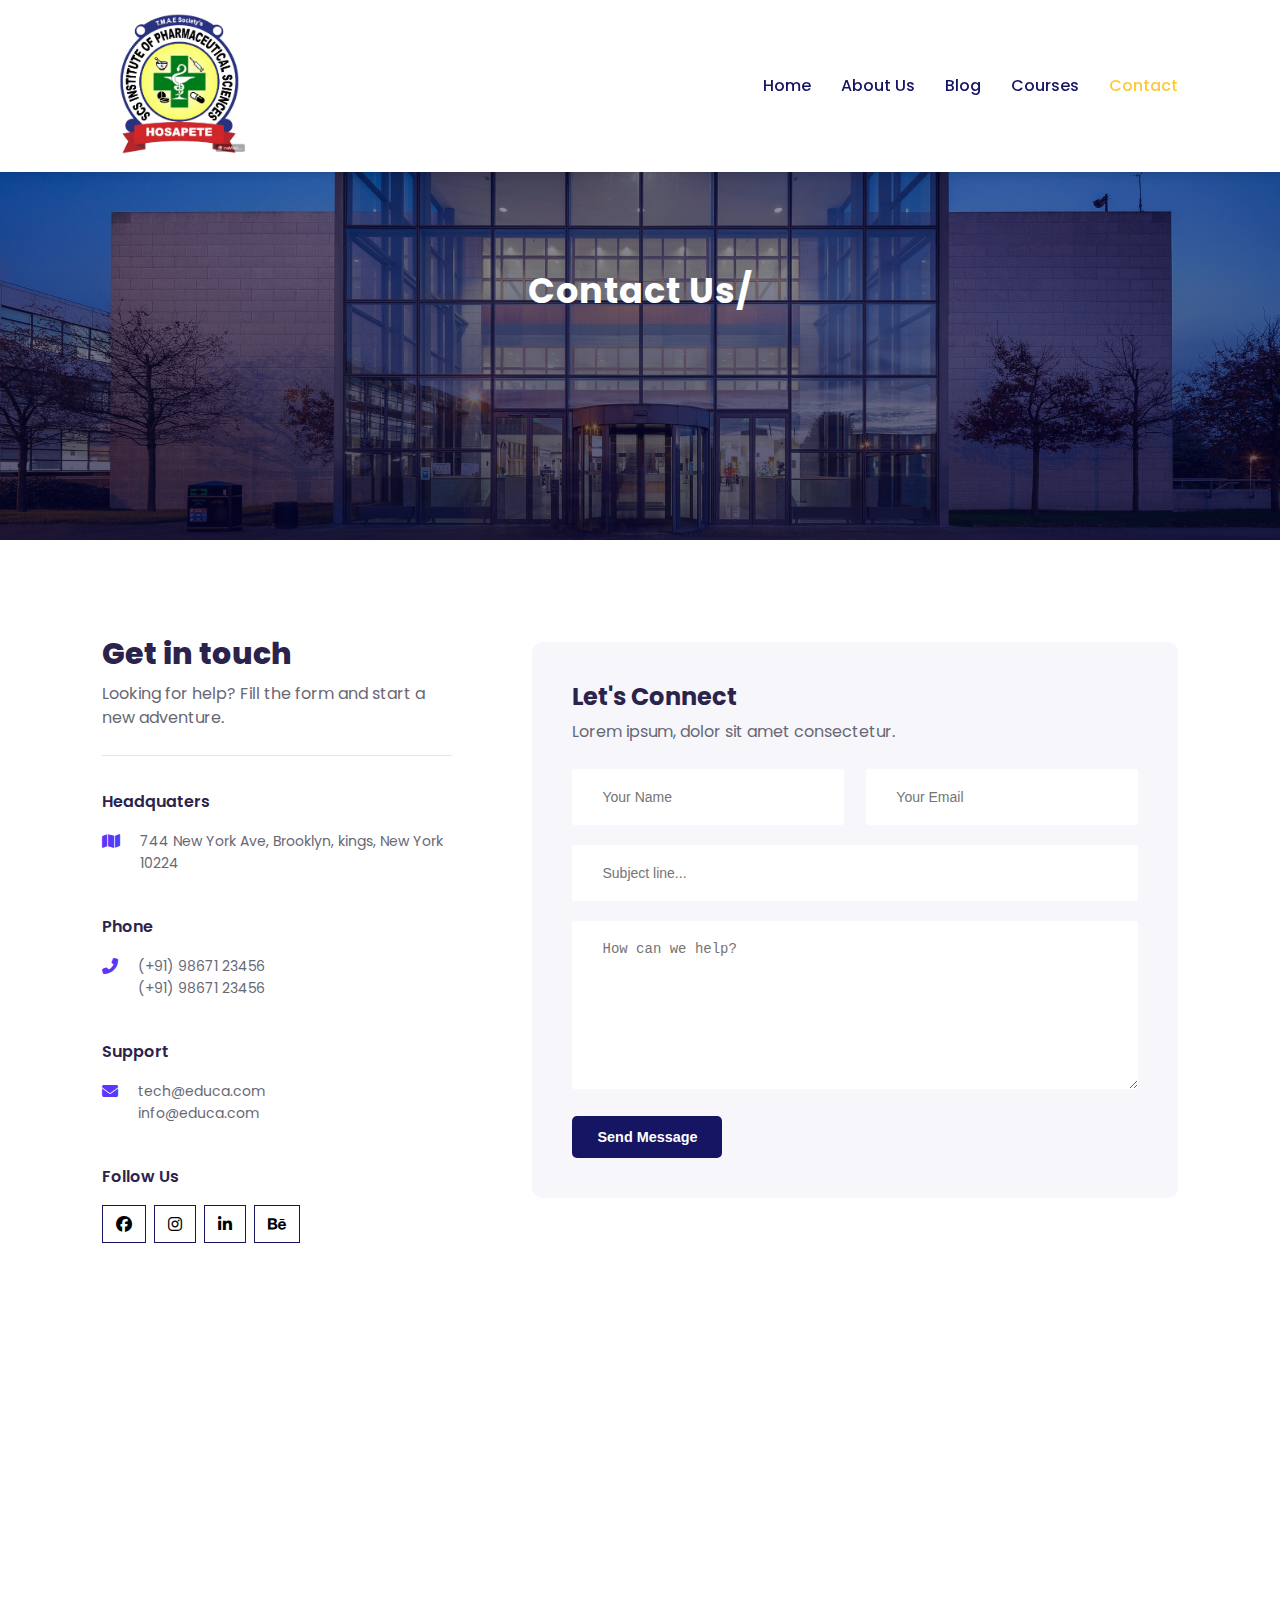
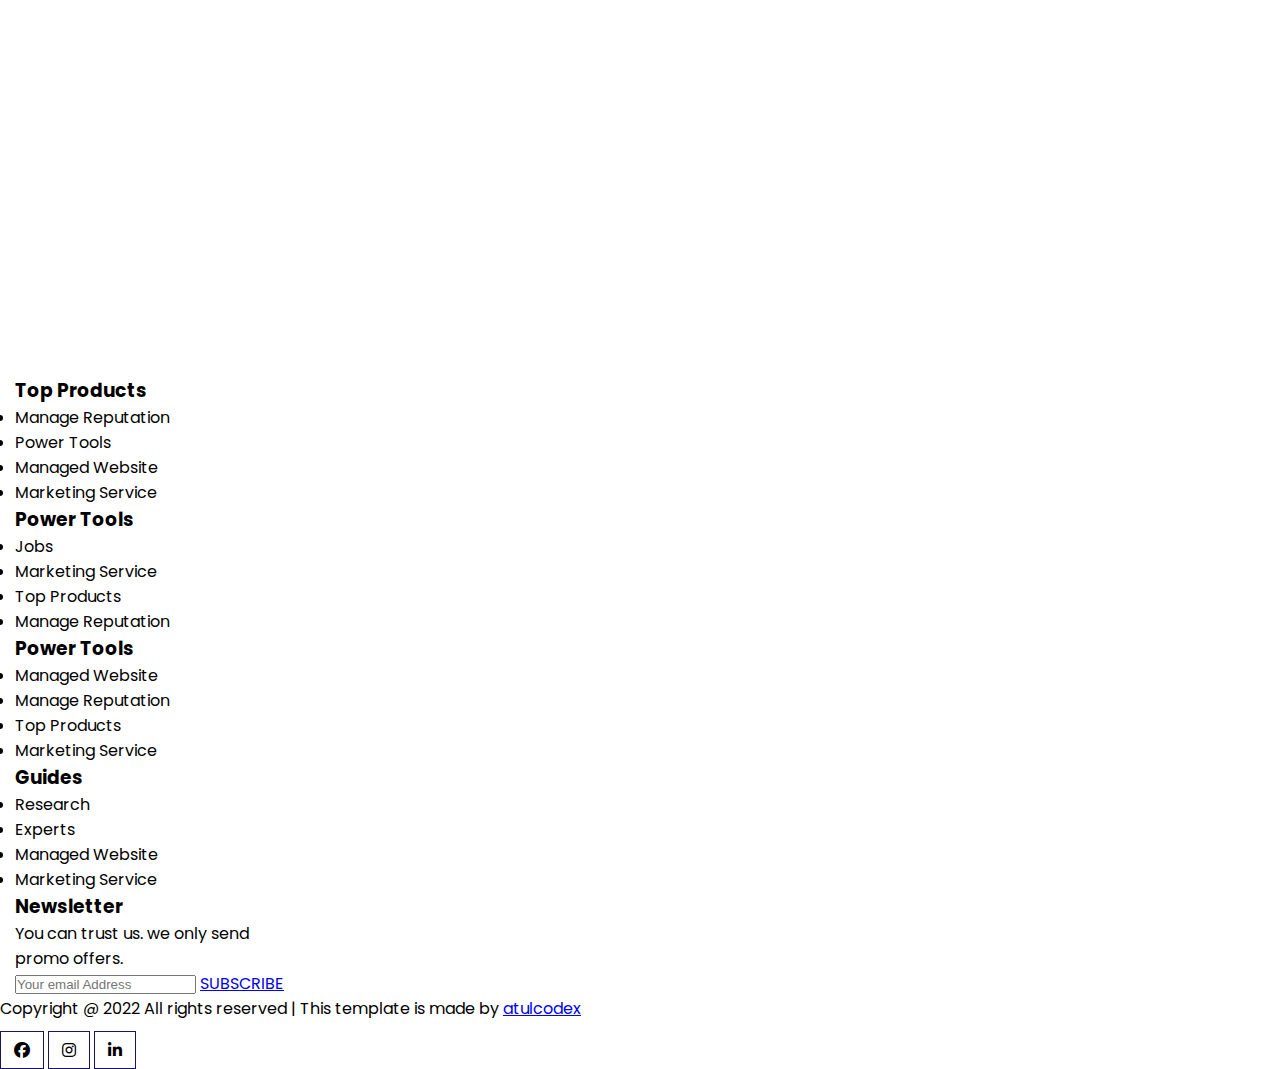
<file: contact.html>
<!DOCTYPE html>
<html lang="en">
<head>
	<meta charset="UTF-8">
	<meta name="viewport" content="width=device-width, initial-scale=1.0">
	<title>Contact Us</title>

	<!-- font Awesome CDN link -->
	<link rel="stylesheet" href="https://cdnjs.cloudflare.com/ajax/libs/font-awesome/6.1.1/css/all.min.css" />

	<!-- External CSS -->
	<link rel="stylesheet" href="style.css">
	<link rel="stylesheet" href="about.css">
	<link rel="stylesheet" href="course-inner.css">
	<link rel="stylesheet" href="contact.css">

	<!-- JQuery CDN link -->
	<script src="https://code.jquery.com/jquery-3.6.0.min.js" integrity="sha256-/xUj+3OJU5yExlq6GSYGSHk7tPXikynS7ogEvDej/m4=" crossorigin="anonymous"></script>
</head>
<body>
	<!-- Navigation start -->
	<nav>
		<img src="img/logo.png" class="logo" alt="">

		<div class="navigation">
			<ul>
				<i id="menu-close" class="fas fa-times"></i>
				<li><a href="index.html">Home</a></li>
				<li><a href="about.html">About Us</a></li>
				<li><a href="blog.html">Blog</a></li>
				<li><a href="courses.html">Courses</a></li>
				<li><a href="contact.html" class="active">Contact</a></li>
			</ul>

			<img src="img/menu.png" id="menu-btn" alt="">
		</div>
	</nav>
	<!-- Navigation ends -->


	<!-- Hero section starts from here -->
	<section id="about-home">
		<h2>
			Contact Us/
		</h2>
	</section>
	<!-- Hero section ends from here -->


	<section id="contact">
		<div class="getin">
			<h2>Get in touch</h2>
			<p>Looking for help? Fill the form and start a new adventure.</p>

			<div class="getin-details">
				<h3>Headquaters</h3>
				<div>
					<i class="fa-solid fa-map get"></i>
					<p>744 New York Ave, Brooklyn, kings, New York 10224</p>
				</div>

				<h3>Phone</h3>
				<div>
					<i class="fas fa-phone-alt get"></i>
					<p>(+91) 98671 23456 <br> (+91) 98671 23456</p>
				</div>

				<h3>Support</h3>
				<div>
					<i class="fa-solid fa-envelope get"></i>
					<p>tech@educa.com <br> info@educa.com </p>
				</div>

				<h3>Follow Us</h3>
				<div class="pro-links">
					<i class="fab fa-facebook"></i>
					<i class="fab fa-instagram"></i>
					<i class="fab fa-linkedin-in"></i>
					<i class="fab fa-behance"></i>
				</div>
			</div>
		</div>

		<div class="form">
			<h4>Let's Connect</h4>
			<p>Lorem ipsum, dolor sit amet consectetur.</p>
			<div class="form-row">
				<input type="text" placeholder="Your Name">
				<input type="email" placeholder="Your Email">
			</div>
			<div class="form-col">
				<input type="text" placeholder="Subject line...">
			</div>
			<div class="form-col">
				<textarea name="" id="" cols="30" rows="8" placeholder="How can we help?"></textarea>
			</div>

			<div class="form-col">
				<button>Send Message</button>
			</div>
		</div>
	</section>


	<section id="map">
		<iframe src="https://www.google.com/maps/embed?pb=!1m18!1m12!1m3!1d30711686.029386617!2d64.41853642919325!3d20.009139591170264!2m3!1f0!2f0!3f0!3m2!1i1024!2i768!4f13.1!3m3!1m2!1s0x30635ff06b92b791%3A0xd78c4fa1854213a6!2sIndia!5e0!3m2!1sen!2sin!4v1652012148253!5m2!1sen!2sin" style="border:0;" allowfullscreen="" loading="lazy" referrerpolicy="no-referrer-when-downgrade"></iframe>
	</section>


	<!-- Footer section starts from here -->
	<footer>
		<div class="footer-col">
			<h3>Top Products</h3>
			<li>Manage Reputation</li>
			<li>Power Tools</li>
			<li>Managed Website</li>
			<li>Marketing Service</li>
		</div>

		<div class="footer-col">
			<h3>Power Tools</h3>
			<li>Jobs</li>
			<li>Marketing Service</li>
			<li>Top Products</li>
			<li>Manage Reputation</li>
		</div>

		<div class="footer-col">
			<h3>Power Tools</h3>
			<li>Managed Website</li>
			<li>Manage Reputation</li>
			<li>Top Products</li>
			<li>Marketing Service</li>
		</div>

		<div class="footer-col">
			<h3>Guides</h3>
			<li>Research</li>
			<li>Experts</li>
			<li>Managed Website</li>
			<li>Marketing Service</li>
		</div>

		<div class="footer-col">
			<h3>Newsletter</h3>
			<p>You can trust us. we only send promo offers.</p>

			<div class="subscribe">
				<input type="email" placeholder="Your email Address">
				<a href="#" class="yellow">SUBSCRIBE</a>
			</div>
		</div>

		<div class="copyright">
			<p>
				Copyright @ 2022 All rights reserved | This template is made by <a href="https://atulcodex.com" target="_blank">atulcodex</a>
			</p>
			<div class="pro-links">
				<i class="fab fa-facebook"></i>
				<i class="fab fa-instagram"></i>
				<i class="fab fa-linkedin-in"></i>
			</div>
		</div>
	</footer>
	<!-- Footer section ends from here -->

	<script>
		// Show menu links on burger click
		$('#menu-btn').click(function(){
			$('nav .navigation ul').addClass('active')
		});

		// Hide navbar on click function
		$('#menu-close').click(function(){
			$('nav .navigation ul').removeClass('active')
		});
	</script>
</body>
</html>
</file>
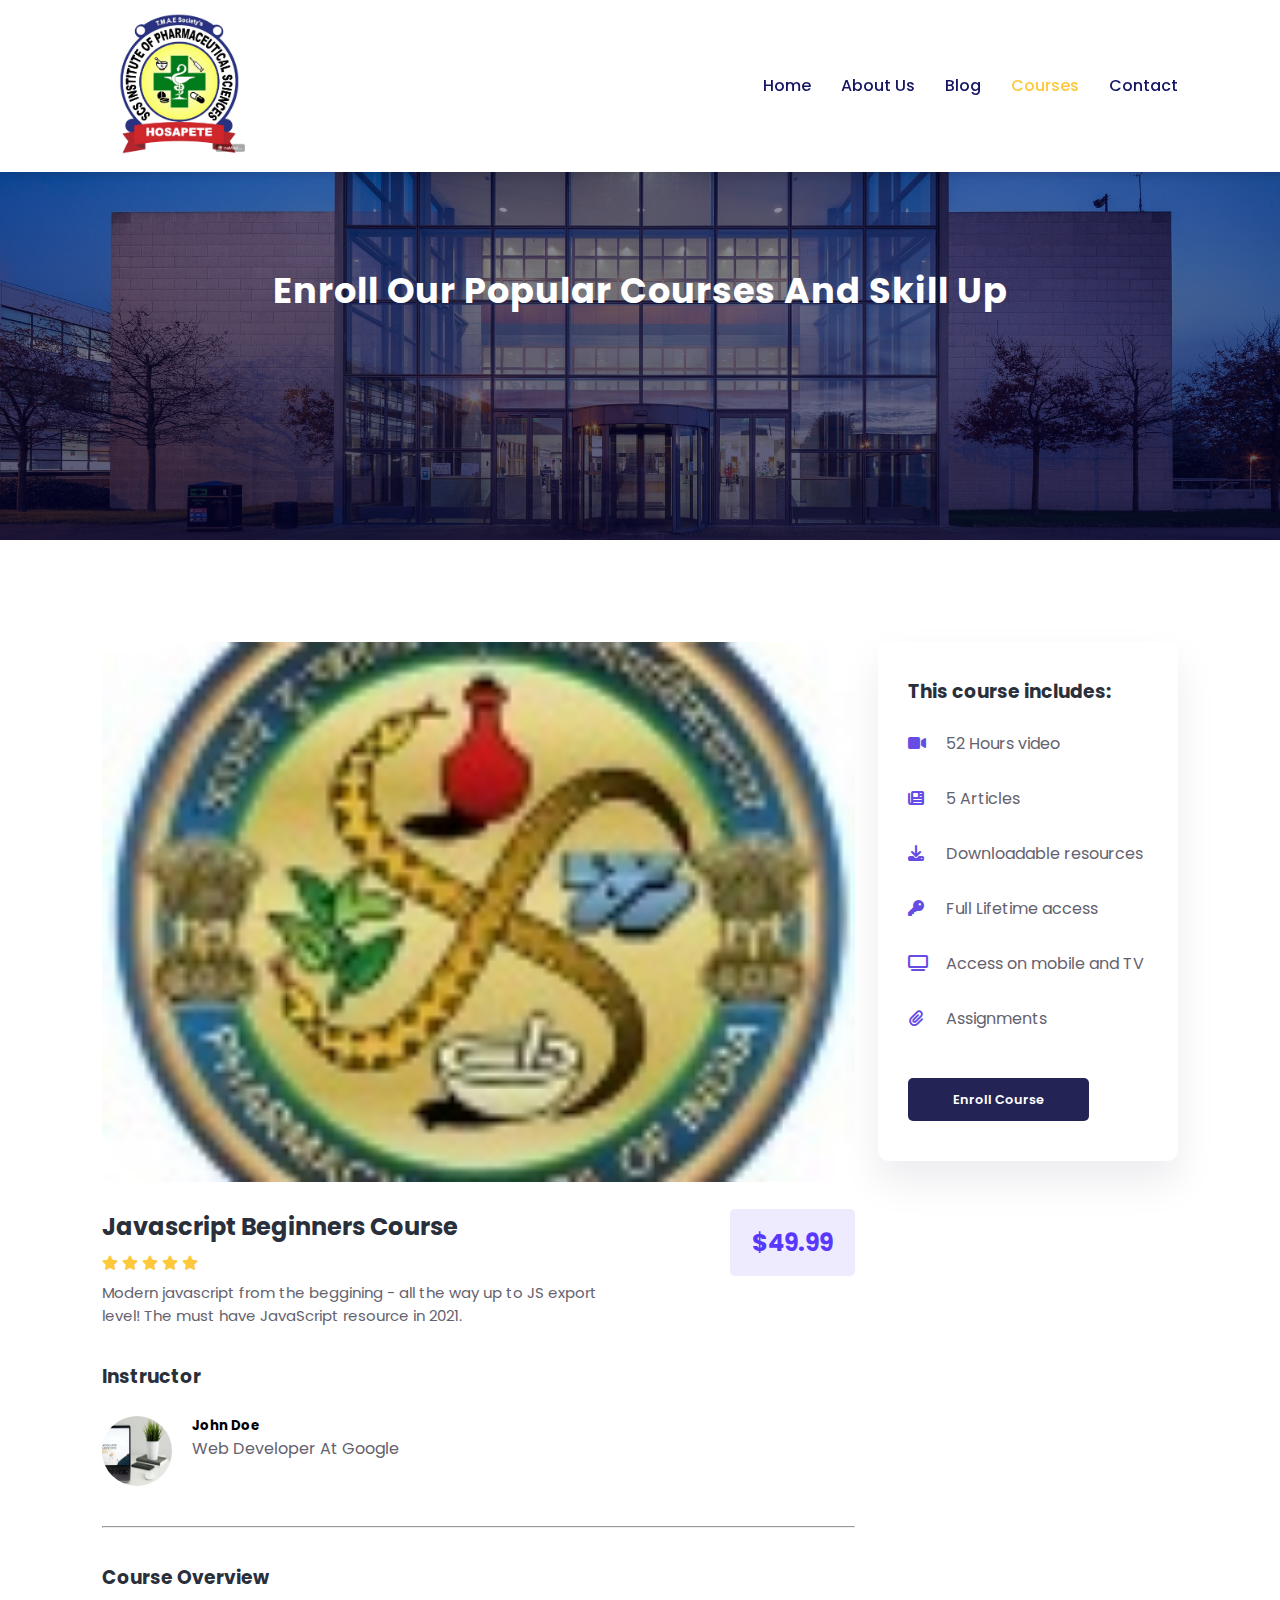
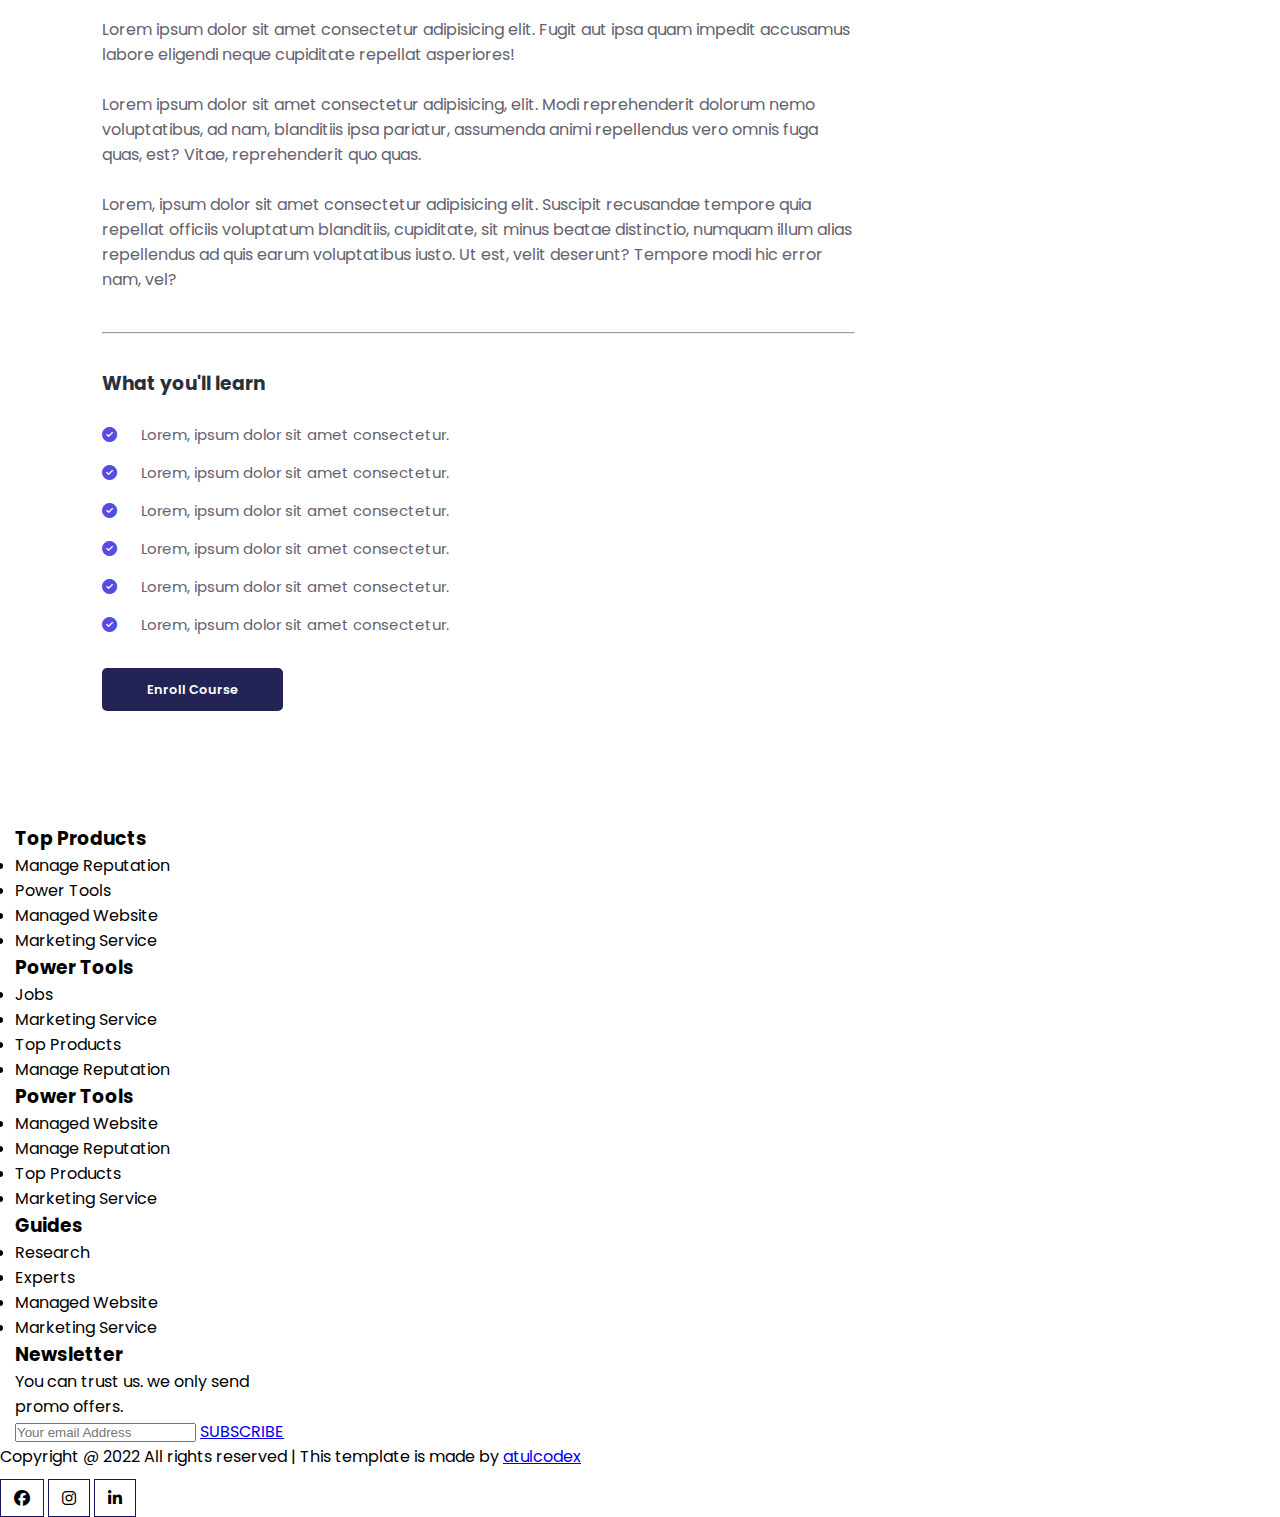
<file: course-inner.html>
<!DOCTYPE html>
<html lang="en">
<head>
	<meta charset="UTF-8">
	<meta name="viewport" content="width=device-width, initial-scale=1.0">
	<title>Courses</title>

	<!-- font Awesome CDN link -->
	<link rel="stylesheet" href="https://cdnjs.cloudflare.com/ajax/libs/font-awesome/6.1.1/css/all.min.css" />

	<!-- External CSS -->
	<link rel="stylesheet" href="style.css">
	<link rel="stylesheet" href="about.css">
	<link rel="stylesheet" href="course-inner.css">

	<!-- JQuery CDN link -->
	<script src="https://code.jquery.com/jquery-3.6.0.min.js" integrity="sha256-/xUj+3OJU5yExlq6GSYGSHk7tPXikynS7ogEvDej/m4=" crossorigin="anonymous"></script>
</head>
<body>
	<!-- Navigation start -->
	<nav>
		<img src="img/logo.png" class="logo" alt="">

		<div class="navigation">
			<ul>
				<i id="menu-close" class="fas fa-times"></i>
				<li><a href="index.html">Home</a></li>
				<li><a href="about.html">About Us</a></li>
				<li><a href="blog.html">Blog</a></li>
				<li><a href="courses.html" class="active">Courses</a></li>
				<li><a href="contact.html">Contact</a></li>
			</ul>

			<img src="img/menu.png" id="menu-btn" alt="">
		</div>
	</nav>
	<!-- Navigation ends -->


	<!-- Hero section starts from here -->
	<section id="about-home">
		<h2>
			Enroll Our Popular Courses And Skill Up
		</h2>
	</section>
	<!-- Hero section ends from here -->


	<!-- Course body section starts -->
	<section id="course-inner">
		<div class="overview">
			<img class="course-img" src="img/c1.jpg" alt="">

			<div class="course-head">
				<div class="c-name">
					<h2>Javascript Beginners Course</h2>

					<div class="star">
						<i class="fa-solid fa-star"></i>
						<i class="fa-solid fa-star"></i>
						<i class="fa-solid fa-star"></i>
						<i class="fa-solid fa-star"></i>
						<i class="fa-solid fa-star"></i>
					</div>

					<p>
						Modern javascript from the beggining - all the way up to JS export level! The must have JavaScript resource in 2021.
					</p>
				</div>
				<span>$49.99</span>
			</div>

			<h3>Instructor</h3>
			<div class="tutor">
				<img src="img/c4.jpg" alt="">
				<div class="tutor-det">
					<h5>John Doe</h5>
					<p>Web Developer At Google</p>
				</div>
			</div>

			<hr>

			<h3>Course Overview</h3>

			<p>
				Lorem ipsum dolor sit amet consectetur adipisicing elit. Fugit aut ipsa quam impedit accusamus labore eligendi neque cupiditate repellat asperiores!
			</p>
			<br>
			<p>
				Lorem ipsum dolor sit amet consectetur adipisicing, elit. Modi reprehenderit dolorum nemo voluptatibus, ad nam, blanditiis ipsa pariatur, assumenda animi repellendus vero omnis fuga quas, est? Vitae, reprehenderit quo quas.
			</p>
			<br>
			<p>
				Lorem, ipsum dolor sit amet consectetur adipisicing elit. Suscipit recusandae tempore quia repellat officiis voluptatum blanditiis, cupiditate, sit minus beatae distinctio, numquam illum alias repellendus ad quis earum voluptatibus iusto. Ut est, velit deserunt? Tempore modi hic error nam, vel?
			</p>

			<hr>

			<h3>What you'll learn</h3>

			<div class="learn">
				<p>
					<i class="far fa-check-circle"></i> Lorem, ipsum dolor sit amet consectetur.
				</p>
				<p>
					<i class="far fa-check-circle"></i> Lorem, ipsum dolor sit amet consectetur.
				</p>
				<p>
					<i class="far fa-check-circle"></i> Lorem, ipsum dolor sit amet consectetur.
				</p>
				<p>
					<i class="far fa-check-circle"></i> Lorem, ipsum dolor sit amet consectetur.
				</p>
				<p>
					<i class="far fa-check-circle"></i> Lorem, ipsum dolor sit amet consectetur.
				</p>
				<p>
					<i class="far fa-check-circle"></i> Lorem, ipsum dolor sit amet consectetur.
				</p>

				<div class="enroll-btn">
					<a href="#" class="blue">Enroll Course</a>
				</div>
			</div>
		</div>

		<div class="enroll">
			<h3>This course includes:</h3>

			<p>
				<i class="fa-solid fa-video"></i> 52 Hours video
			</p>
			<p>
				<i class="fa-solid fa-newspaper"></i> 5 Articles
			</p>
			<p>
				<i class="fa-solid fa-download"></i> Downloadable resources
			</p>
			<p>
				<i class="fa-solid fa-key"></i> Full Lifetime access
			</p>
			<p>
				<i class="fa-solid fa-tv"></i> Access on mobile and TV
			</p>
			<p>
				<i class="fa-solid fa-paperclip"></i> Assignments
			</p>

			<div class="enroll-btn">
				<a href="#" class="blue">Enroll Course</a>
			</div>
		</div>
	</section>
	<!-- Course body section starts -->


	<!-- Footer section starts from here -->
	<footer>
		<div class="footer-col">
			<h3>Top Products</h3>
			<li>Manage Reputation</li>
			<li>Power Tools</li>
			<li>Managed Website</li>
			<li>Marketing Service</li>
		</div>

		<div class="footer-col">
			<h3>Power Tools</h3>
			<li>Jobs</li>
			<li>Marketing Service</li>
			<li>Top Products</li>
			<li>Manage Reputation</li>
		</div>

		<div class="footer-col">
			<h3>Power Tools</h3>
			<li>Managed Website</li>
			<li>Manage Reputation</li>
			<li>Top Products</li>
			<li>Marketing Service</li>
		</div>

		<div class="footer-col">
			<h3>Guides</h3>
			<li>Research</li>
			<li>Experts</li>
			<li>Managed Website</li>
			<li>Marketing Service</li>
		</div>

		<div class="footer-col">
			<h3>Newsletter</h3>
			<p>You can trust us. we only send promo offers.</p>

			<div class="subscribe">
				<input type="email" placeholder="Your email Address">
				<a href="#" class="yellow">SUBSCRIBE</a>
			</div>
		</div>

		<div class="copyright">
			<p>
				Copyright @ 2022 All rights reserved | This template is made by <a href="https://atulcodex.com" target="_blank">atulcodex</a>
			</p>
			<div class="pro-links">
				<i class="fab fa-facebook"></i>
				<i class="fab fa-instagram"></i>
				<i class="fab fa-linkedin-in"></i>
			</div>
		</div>
	</footer>
	<!-- Footer section ends from here -->

	<script>
		// Show menu links on burger click
		$('#menu-btn').click(function(){
			$('nav .navigation ul').addClass('active')
		});

		// Hide navbar on click function
		$('#menu-close').click(function(){
			$('nav .navigation ul').removeClass('active')
		});
	</script>
</body>
</html>
</file>
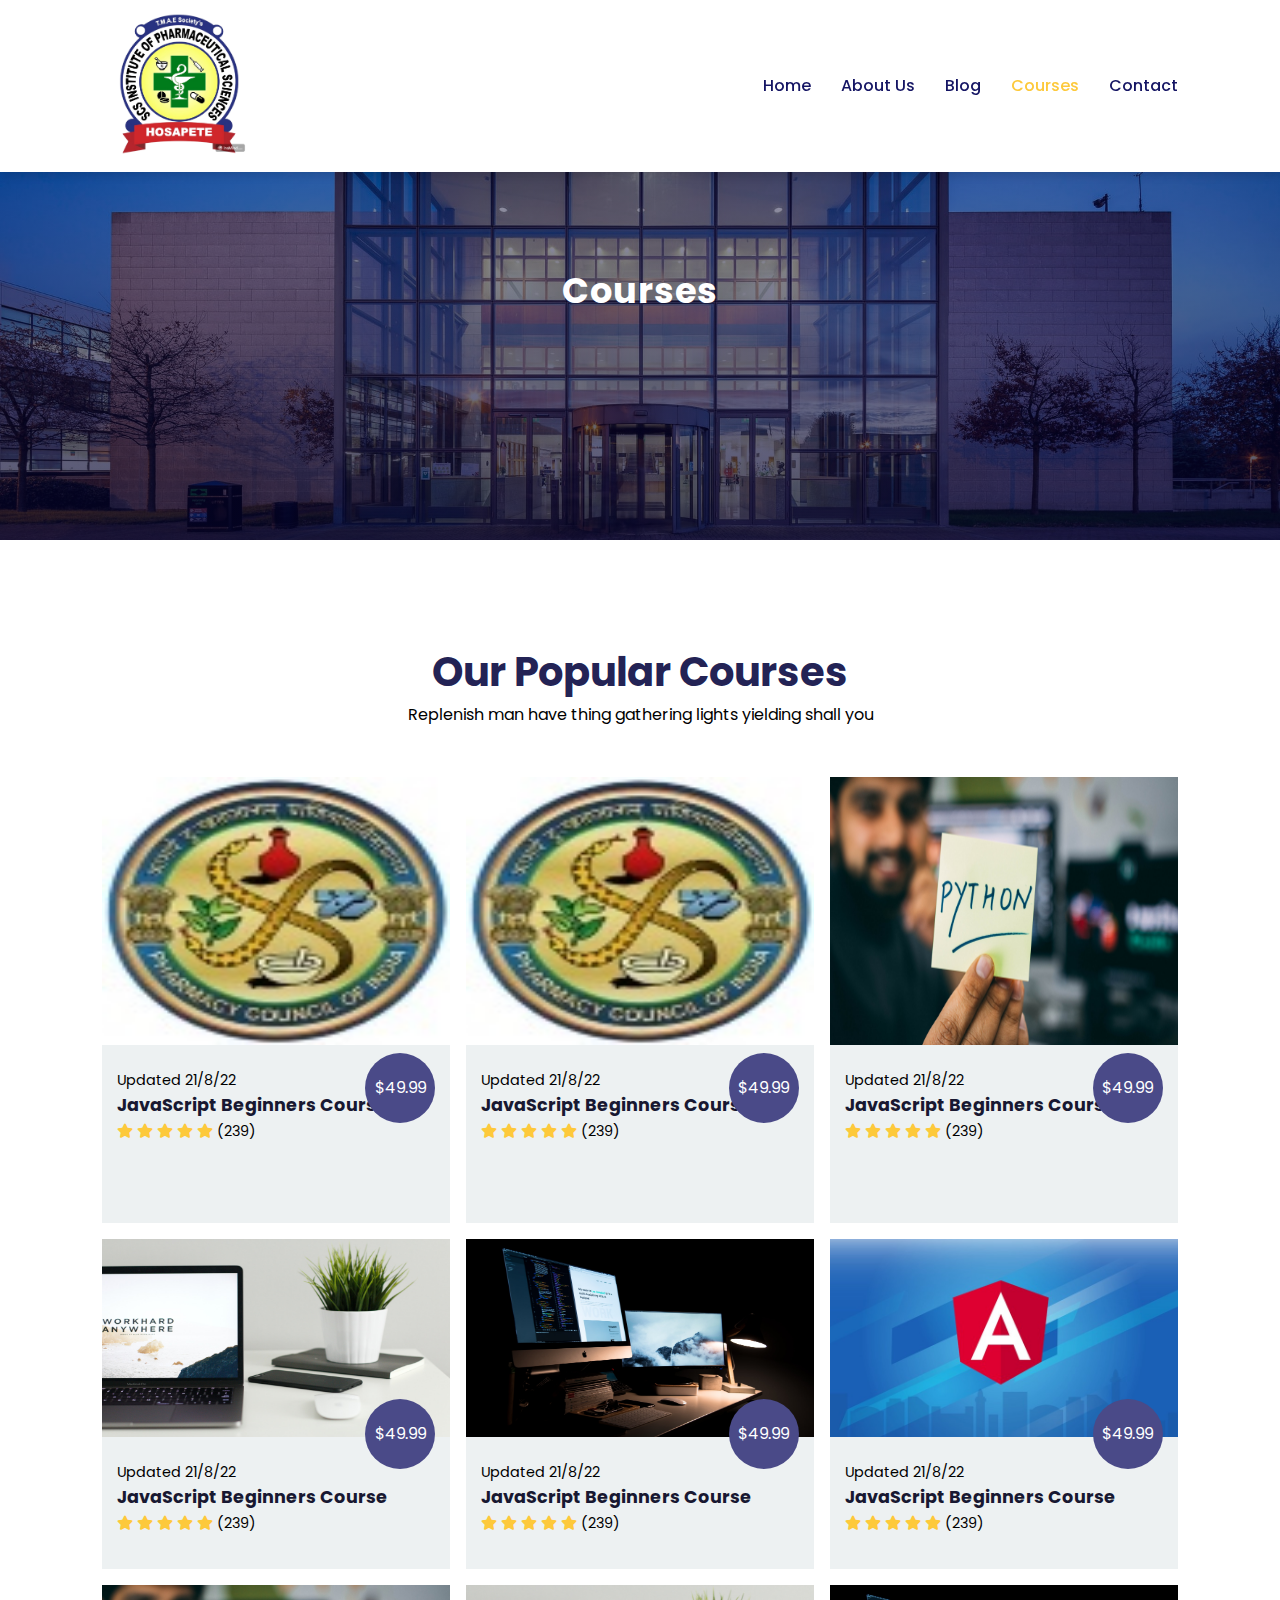
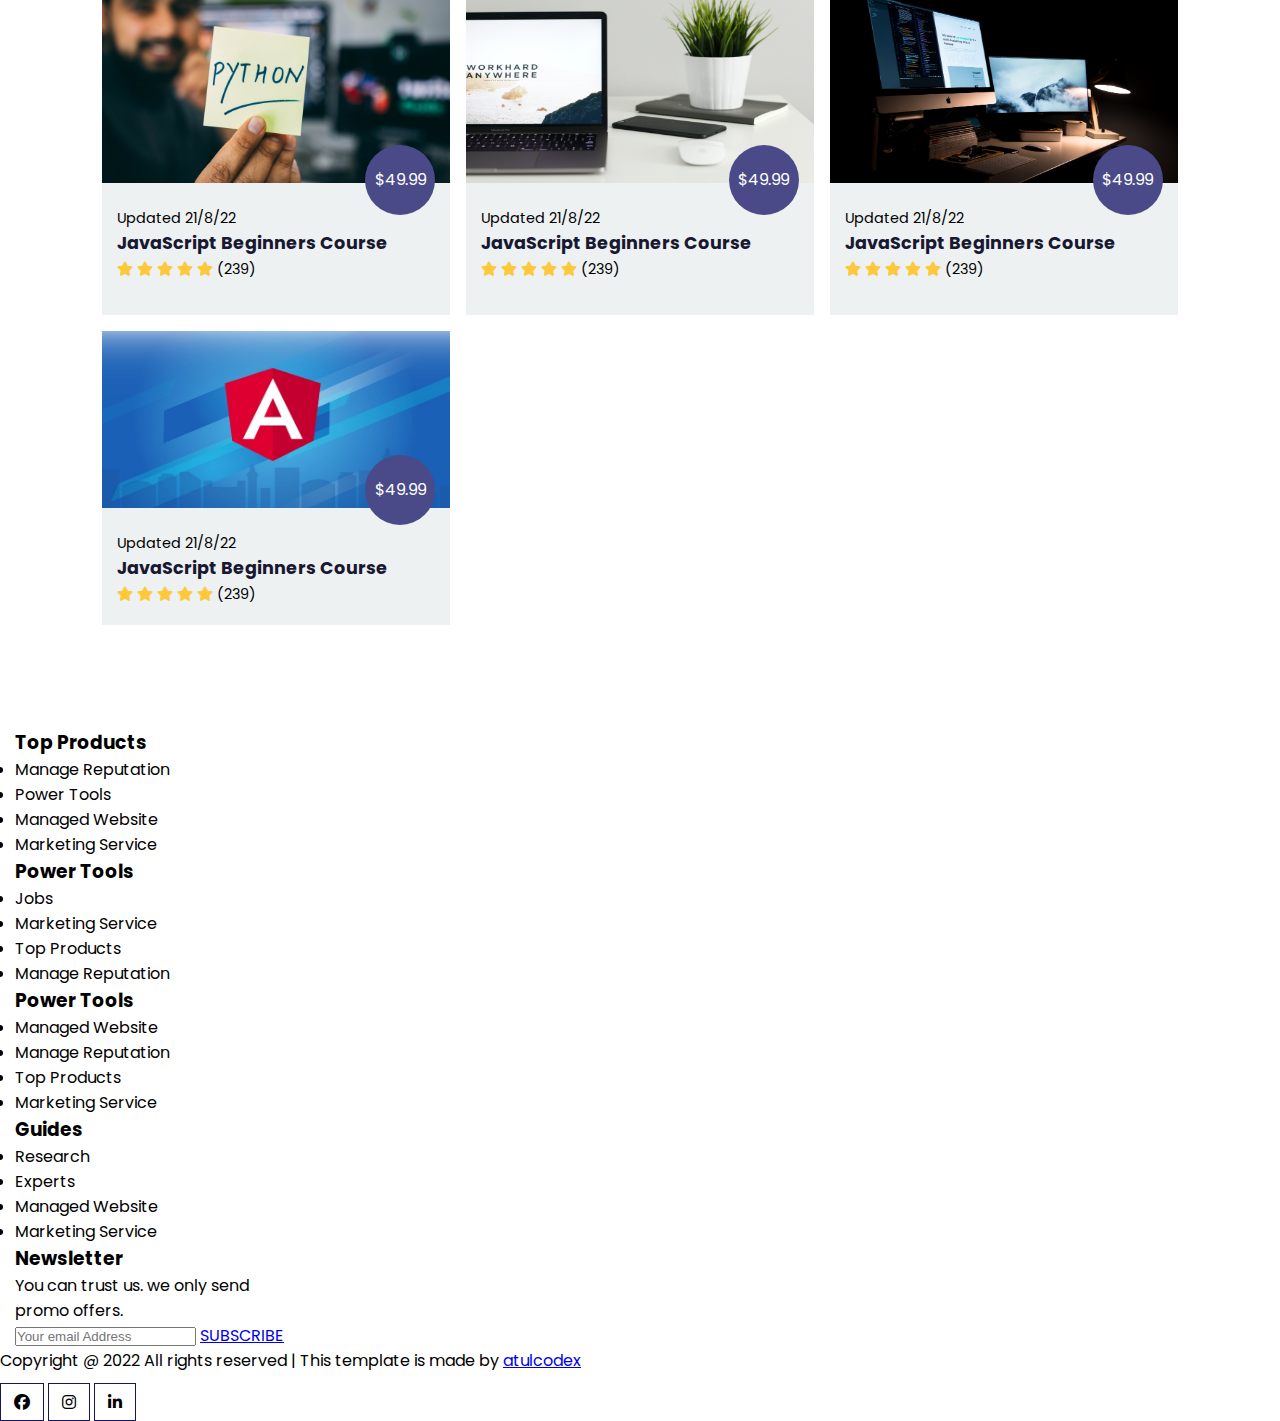
<file: courses.html>
<!DOCTYPE html>
<html lang="en">
<head>
	<meta charset="UTF-8">
	<meta name="viewport" content="width=device-width, initial-scale=1.0">
	<title>Courses</title>

	<!-- font Awesome CDN link -->
	<link rel="stylesheet" href="https://cdnjs.cloudflare.com/ajax/libs/font-awesome/6.1.1/css/all.min.css" />

	<!-- External CSS -->
	<link rel="stylesheet" href="style.css">
	<link rel="stylesheet" href="about.css">

	<!-- JQuery CDN link -->
	<script src="https://code.jquery.com/jquery-3.6.0.min.js" integrity="sha256-/xUj+3OJU5yExlq6GSYGSHk7tPXikynS7ogEvDej/m4=" crossorigin="anonymous"></script>
</head>
<body>
	<!-- Navigation start -->
	<nav>
		<img src="img/logo.png" class="logo" alt="">

		<div class="navigation">
			<ul>
				<i id="menu-close" class="fas fa-times"></i>
				<li><a href="index.html">Home</a></li>
				<li><a href="about.html">About Us</a></li>
				<li><a href="blog.html">Blog</a></li>
				<li><a href="courses.html" class="active">Courses</a></li>
				<li><a href="contact.html">Contact</a></li>
			</ul>

			<img src="img/menu.png" id="menu-btn" alt="">
		</div>
	</nav>
	<!-- Navigation ends -->


	<!-- Hero section starts from here -->
	<section id="about-home">
		<h2>
			Courses
		</h2>
	</section>
	<!-- Hero section ends from here -->

		<!-- Courses section starts from here -->
	<section id="course">
		<h1>Our Popular Courses</h1>
		<p>Replenish man have thing gathering lights yielding shall you</p>

		<div class="course-box">
			<div onclick="window.location.href='course-inner.html'" class="courses">
				<img src="img/c1.jpg" alt="">
				<div class="details">
					<span>Updated 21/8/22</span>
					<h6>JavaScript Beginners Course</h6>

					<div class="star">
						<i class="fa-solid fa-star"></i>
						<i class="fa-solid fa-star"></i>
						<i class="fa-solid fa-star"></i>
						<i class="fa-solid fa-star"></i>
						<i class="fa-solid fa-star"></i>

						<span>(239)</span>
					</div>
				</div>
				<div class="cost">$49.99</div>
			</div>

			<div class="courses">
				<img src="img/c2.jpg" alt="">
				<div class="details">
					<span>Updated 21/8/22</span>
					<h6>JavaScript Beginners Course</h6>

					<div class="star">
						<i class="fa-solid fa-star"></i>
						<i class="fa-solid fa-star"></i>
						<i class="fa-solid fa-star"></i>
						<i class="fa-solid fa-star"></i>
						<i class="fa-solid fa-star"></i>

						<span>(239)</span>
					</div>
				</div>
				<div class="cost">$49.99</div>
			</div>

			<div class="courses">
				<img src="img/c3.jpg" alt="">
				<div class="details">
					<span>Updated 21/8/22</span>
					<h6>JavaScript Beginners Course</h6>

					<div class="star">
						<i class="fa-solid fa-star"></i>
						<i class="fa-solid fa-star"></i>
						<i class="fa-solid fa-star"></i>
						<i class="fa-solid fa-star"></i>
						<i class="fa-solid fa-star"></i>

						<span>(239)</span>
					</div>
				</div>
				<div class="cost">$49.99</div>
			</div>

			<div class="courses">
				<img src="img/c4.jpg" alt="">
				<div class="details">
					<span>Updated 21/8/22</span>
					<h6>JavaScript Beginners Course</h6>

					<div class="star">
						<i class="fa-solid fa-star"></i>
						<i class="fa-solid fa-star"></i>
						<i class="fa-solid fa-star"></i>
						<i class="fa-solid fa-star"></i>
						<i class="fa-solid fa-star"></i>

						<span>(239)</span>
					</div>
				</div>
				<div class="cost">$49.99</div>
			</div>

			<div class="courses">
				<img src="img/c5.jpg" alt="">
				<div class="details">
					<span>Updated 21/8/22</span>
					<h6>JavaScript Beginners Course</h6>

					<div class="star">
						<i class="fa-solid fa-star"></i>
						<i class="fa-solid fa-star"></i>
						<i class="fa-solid fa-star"></i>
						<i class="fa-solid fa-star"></i>
						<i class="fa-solid fa-star"></i>

						<span>(239)</span>
					</div>
				</div>
				<div class="cost">$49.99</div>
			</div>

			<div class="courses">
				<img src="img/c6.jpg" alt="">
				<div class="details">
					<span>Updated 21/8/22</span>
					<h6>JavaScript Beginners Course</h6>

					<div class="star">
						<i class="fa-solid fa-star"></i>
						<i class="fa-solid fa-star"></i>
						<i class="fa-solid fa-star"></i>
						<i class="fa-solid fa-star"></i>
						<i class="fa-solid fa-star"></i>

						<span>(239)</span>
					</div>
				</div>
				<div class="cost">$49.99</div>
			</div>

			<div class="courses">
				<img src="img/c3.jpg" alt="">
				<div class="details">
					<span>Updated 21/8/22</span>
					<h6>JavaScript Beginners Course</h6>

					<div class="star">
						<i class="fa-solid fa-star"></i>
						<i class="fa-solid fa-star"></i>
						<i class="fa-solid fa-star"></i>
						<i class="fa-solid fa-star"></i>
						<i class="fa-solid fa-star"></i>

						<span>(239)</span>
					</div>
				</div>
				<div class="cost">$49.99</div>
			</div>

			<div class="courses">
				<img src="img/c4.jpg" alt="">
				<div class="details">
					<span>Updated 21/8/22</span>
					<h6>JavaScript Beginners Course</h6>

					<div class="star">
						<i class="fa-solid fa-star"></i>
						<i class="fa-solid fa-star"></i>
						<i class="fa-solid fa-star"></i>
						<i class="fa-solid fa-star"></i>
						<i class="fa-solid fa-star"></i>

						<span>(239)</span>
					</div>
				</div>
				<div class="cost">$49.99</div>
			</div>

			<div class="courses">
				<img src="img/c5.jpg" alt="">
				<div class="details">
					<span>Updated 21/8/22</span>
					<h6>JavaScript Beginners Course</h6>

					<div class="star">
						<i class="fa-solid fa-star"></i>
						<i class="fa-solid fa-star"></i>
						<i class="fa-solid fa-star"></i>
						<i class="fa-solid fa-star"></i>
						<i class="fa-solid fa-star"></i>

						<span>(239)</span>
					</div>
				</div>
				<div class="cost">$49.99</div>
			</div>

			<div class="courses">
				<img src="img/c6.jpg" alt="">
				<div class="details">
					<span>Updated 21/8/22</span>
					<h6>JavaScript Beginners Course</h6>

					<div class="star">
						<i class="fa-solid fa-star"></i>
						<i class="fa-solid fa-star"></i>
						<i class="fa-solid fa-star"></i>
						<i class="fa-solid fa-star"></i>
						<i class="fa-solid fa-star"></i>

						<span>(239)</span>
					</div>
				</div>
				<div class="cost">$49.99</div>
			</div>
		</div>
	</section>
	<!-- Courses section ends from here -->

	<!-- Footer section starts from here -->
	<footer>
		<div class="footer-col">
			<h3>Top Products</h3>
			<li>Manage Reputation</li>
			<li>Power Tools</li>
			<li>Managed Website</li>
			<li>Marketing Service</li>
		</div>

		<div class="footer-col">
			<h3>Power Tools</h3>
			<li>Jobs</li>
			<li>Marketing Service</li>
			<li>Top Products</li>
			<li>Manage Reputation</li>
		</div>

		<div class="footer-col">
			<h3>Power Tools</h3>
			<li>Managed Website</li>
			<li>Manage Reputation</li>
			<li>Top Products</li>
			<li>Marketing Service</li>
		</div>

		<div class="footer-col">
			<h3>Guides</h3>
			<li>Research</li>
			<li>Experts</li>
			<li>Managed Website</li>
			<li>Marketing Service</li>
		</div>

		<div class="footer-col">
			<h3>Newsletter</h3>
			<p>You can trust us. we only send promo offers.</p>

			<div class="subscribe">
				<input type="email" placeholder="Your email Address">
				<a href="#" class="yellow">SUBSCRIBE</a>
			</div>
		</div>

		<div class="copyright">
			<p>
				Copyright @ 2022 All rights reserved | This template is made by <a href="https://atulcodex.com" target="_blank">atulcodex</a>
			</p>
			<div class="pro-links">
				<i class="fab fa-facebook"></i>
				<i class="fab fa-instagram"></i>
				<i class="fab fa-linkedin-in"></i>
			</div>
		</div>
	</footer>
	<!-- Footer section ends from here -->

	<script>
		// Show menu links on burger click
		$('#menu-btn').click(function(){
			$('nav .navigation ul').addClass('active')
		});

		// Hide navbar on click function
		$('#menu-close').click(function(){
			$('nav .navigation ul').removeClass('active')
		});
	</script>
</body>
</html>
</file>
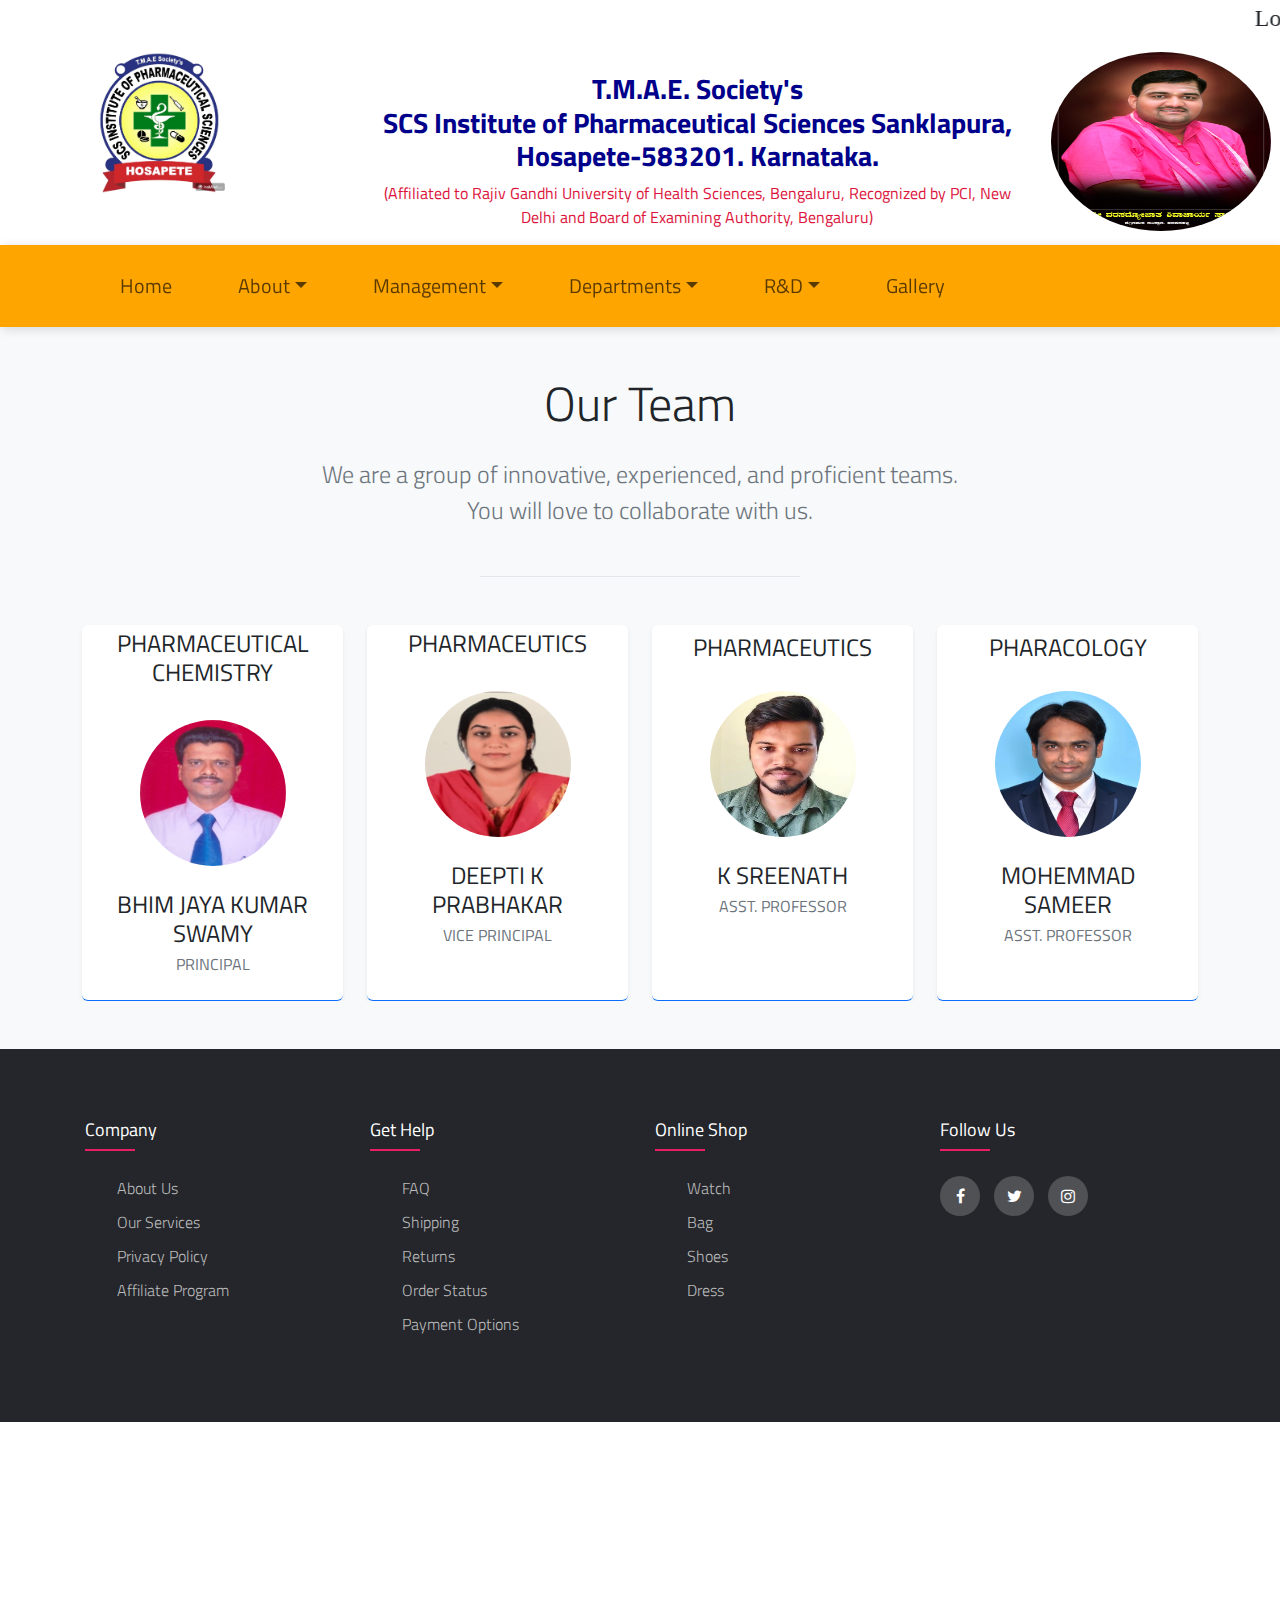
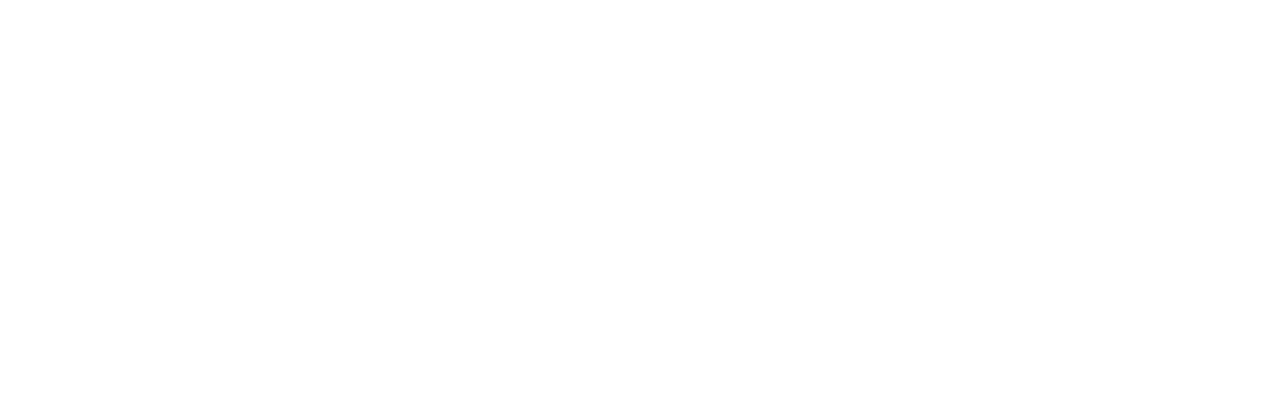
<file: gallery.html>
<!DOCTYPE html>
<html lang="en">
<head>
	<meta charset="UTF-8">
	<meta name="viewport" content="width=device-width, initial-scale=1.0">
	<title>S C S Institute of Pharmaceutical Sciences</title>
	<link rel="stylesheet" href="https://cdnjs.cloudflare.com/ajax/libs/font-awesome/4.7.0/css/font-awesome.min.css">
	<link href="https://cdn.jsdelivr.net/npm/bootstrap@5.3.3/dist/css/bootstrap.min.css" rel="stylesheet">

	<script src="https://cdn.jsdelivr.net/npm/bootstrap@5.3.3/dist/js/bootstrap.bundle.min.js"></script>

	<!-- External CSS -->
	<link rel="stylesheet" href="style.css">

	<!-- JQuery CDN link -->
	<script src="https://code.jquery.com/jquery-3.6.0.min.js" integrity="sha256-/xUj+3OJU5yExlq6GSYGSHk7tPXikynS7ogEvDej/m4=" crossorigin="anonymous"></script>
	<style type="text/css">
		@import url("https://fonts.googleapis.com/css?family=Titillium+Web");

		* {
			font-family: "Titillium Web", sans-serif;
		}

		body {
			height: 2000px;
		}

		.navbar .navbar-brand {
			font-size: 30px;
		}

		.navbar .nav-item {
			padding: 10px 20px;
		}

		.navbar .nav-link {
			font-size: 20px;
			margin-left: 10px;
		}

		.fa-bars {
			color: #007bff;
			font-size: 30px;
		}
        div#tribute-data {
            background-color: rgb(46, 139, 87, 0.25);
            /* box-shadow: 20px 20px 20px #98FB98; */
            font-family: Georgia;
            padding: 25px 25px;
            margin: 11px;
            margin-top: 50px;
        }

	</style>
</head>
<body>
	<div class="row"><marquee><p style="font-family: Impact; font-size: 18pt">Lorem ipsum dolor Lorem ipsum dolor Lorem ipsum dolor Lorem ipsum dolor Lorem ipsum dolor Lorem ipsum dolor!</p></marquee></div>
	<div class="container">
		<div class="row">
			<div class="col-md-3">
				<a href="#"><img src="img/logo.png" alt="" class="logo"></a>


			</div>
			<div class="col-md-9 title_css">
				<h3 style=" font-weight: bold; color: darkblue; ">
					T.M.A.E. Society's<br>
					SCS Institute of Pharmaceutical Sciences Sanklapura, Hosapete-583201. Karnataka.
				</h3>
				<p style="color:crimson">
					(Affiliated to Rajiv Gandhi University of Health Sciences, Bengaluru, Recognized by PCI, New Delhi and Board of Examining Authority, Bengaluru)

				</p>
			</div>
			<div class="col-sm-1">
				<a href="#"><img src="img/swamiji.jpg" alt="" class="swamijiCls"></a>

			</div>


		</div>

	</div>
	<!-- Navigation start -->
	<nav class="navbar sticky-top navbar-expand-lg">
		<div class="container">

			<button class="navbar-toggler" type="button" data-toggle="collapse" data-target="#navbarSupportedContent" aria-controls="navbarSupportedContent" aria-expanded="false" aria-label="Toggle navigation">
				<i class="fa fa-bars"></i>
			</button>

			<div class="collapse navbar-collapse" id="navbarSupportedContent">
				<ul class="navbar-nav mr-auto w-100 justify-content-start">
					<li class="nav-item active">
						<a class="nav-link" href="index.html">Home <span class="sr-only">(current)</span></a>
					</li>

					<li class="nav-item dropdown">
						<a class="nav-link dropdown-toggle" href="#" data-bs-toggle="dropdown" data-bs-auto-close="outside">About</a>
						<ul class="dropdown-menu shadow">
							<li><a class="dropdown-item" href="#">College of Pharmacy</a></li>
							<li><a class="dropdown-item" href="blog.html">Principal Message</a></li>
							<li><a class="dropdown-item" href="blog.html">Accredations</a></li>
						</ul>
					</li>
					<li class="nav-item dropdown">
						<a class="nav-link dropdown-toggle" href="#" data-bs-toggle="dropdown" data-bs-auto-close="outside">Management</a>
						<ul class="dropdown-menu shadow">
							<li><a class="dropdown-item" href="chairmanMessage.html">Chairman's Message</a></li>
							<li><a class="dropdown-item" href="blog.html">Scretary Message</a></li>
						</ul>
					</li>
					<li class="nav-item dropdown">
						<a class="nav-link dropdown-toggle" href="#" data-bs-toggle="dropdown" data-bs-auto-close="outside">Departments</a>
						<ul class="dropdown-menu shadow">
							<li><a class="dropdown-item" href="#">Pharmaceutics</a></li>
							<li><a class="dropdown-item" href="blog.html">Pharmacology</a></li>
							<li><a class="dropdown-item" href="blog.html">Pharmaceutical Chemistry</a></li>
							<li><a class="dropdown-item" href="blog.html">Pharmacognosy</a></li>


						</ul>
					</li>
					<li class="nav-item dropdown">
						<a class="nav-link dropdown-toggle" href="#" data-bs-toggle="dropdown" data-bs-auto-close="outside">R&D</a>
						<ul class="dropdown-menu shadow">
							<li><a class="dropdown-item" href="#">Publications</a></li>
							<li><a class="dropdown-item" href="blog.html">Conferences</a></li>
							<li><a class="dropdown-item" href="blog.html">Government Approval</a></li>
						</ul>
					</li>
					<li class="nav-item">
						<a class="nav-link" href="#">Gallery</a>
					</li>

				</ul>
			</div>
		</div>
	</nav>   
<div>    
	
	<!-- Team 1 - Bootstrap Brain Component -->
	<section class="bg-light py-3 py-md-5 py-xl-8">
	  <div class="container">
		<div class="row justify-content-md-center">
		  <div class="col-12 col-md-10 col-lg-8 col-xl-7 col-xxl-6">
			<h2 class="mb-4 display-5 text-center">Our Team</h2>
			<p class="text-secondary mb-5 text-center lead fs-4">We are a group of innovative, experienced, and proficient teams. You will love to collaborate with us.</p>
			<hr class="w-50 mx-auto mb-5 mb-xl-9 border-dark-subtle">
		  </div>
		</div>
	  </div>
	
	  <div class="container overflow-hidden">
		<div class="row gy-4 gy-lg-0 gx-xxl-5">
		  <div  class="col-12 col-md-6 col-lg-3">
			<div style="height: 376px;" class="card border-0 border-bottom border-primary shadow-sm overflow-hidden">
			  <div class="card-body p-0">
				<figure class="m-0 p-0">
                    <figcaption class="m-0 p-1">
                        <h4 class="mb-1">PHARMACEUTICAL CHEMISTRY</h4>
                      </figcaption>
				  <img class="img-fluid photo" loading="lazy" src="img/BHIM.jpg" alt="BHIM JAYA KUMAR SWAMY">
				  <figcaption class="m-0 p-4">
					<h4 class="mb-1">BHIM JAYA KUMAR SWAMY</h4>
					<p class="text-secondary mb-0">PRINCIPAL</p>
				  </figcaption>
				</figure>
			  </div>
			</div>
		  </div>
		  <div  class="col-12 col-md-6 col-lg-3">
			<div style="height: 376px;" class="card border-0 border-bottom border-primary shadow-sm overflow-hidden">
			  <div class="card-body p-0">
				<figure class="m-0 p-0">
                    <figcaption class="m-0 p-1">
                        <h4 class="mb-1">PHARMACEUTICS</h4>
                      </figcaption>
				  <img class="img-fluid photo" loading="lazy" src="img/DEEPTI.jpg" alt="DEEPTI K PRABHAKAR">
				  <figcaption class="m-0 p-4">
					<h4 class="mb-1"> DEEPTI K PRABHAKAR</h4>
					<p class="text-secondary mb-0">VICE PRINCIPAL</p>
				  </figcaption>
				</figure>
			  </div>
			</div>
		  </div>
		  <div  class="col-12 col-md-6 col-lg-3">
			<div style="height: 376px;" class="card border-0 border-bottom border-primary shadow-sm overflow-hidden">
			  <div class="card-body p-0">
				<figure class="m-0 p-0">
                    <figcaption class="m-0 p-1"></figcaption>
                        <h4 class="mb-1">PHARMACEUTICS</h4>
                      </figcaption>
				  <img class="img-fluid photo" loading="lazy" src="img/SREENATH.jpg" alt="K SREENATH">
				  <figcaption class="m-0 p-4">
					<h4 class="mb-1">K SREENATH</h4>
					<p class="text-secondary mb-0">ASST. PROFESSOR</p>
				  </figcaption>
				</figure>
			  </div>
			</div>
		  </div>
		  <div  class="col-12 col-md-6 col-lg-3">
			<div style="height: 376px;" class="card border-0 border-bottom border-primary shadow-sm overflow-hidden">
			  <div class="card-body p-0">
				<figure class="m-0 p-0">
                    <figcaption class="m-0 p-1"></figcaption>
                        <h4 class="mb-1">PHARACOLOGY </h4>
                      </figcaption>
				  <img class="img-fluid photo" loading="lazy" src="img/SAMEER.jpg" alt="MOHEMMAD SAMEER">
				  <figcaption class="m-0 p-4">
					<h4 class="mb-1">MOHEMMAD SAMEER</h4>
					<p class="text-secondary mb-0">ASST. PROFESSOR</p>
				  </figcaption>
				</figure>
			  </div>
			</div>
		  </div>
		</div>
	  </div>
	</section>	
</div>
	<!-- Experts section ends from here -->
	<!-- Footer section starts from here -->
	<footer class="footer">
		<div class="container">
			<div class="row">
				<div class="footer-col">
					<h4>company</h4>
					<ul>
						<li><a href="#">about us</a></li>
						<li><a href="#">our services</a></li>
						<li><a href="#">privacy policy</a></li>
						<li><a href="#">affiliate program</a></li>
					</ul>
				</div>
				<div class="footer-col">
					<h4>get help</h4>
					<ul>
						<li><a href="#">FAQ</a></li>
						<li><a href="#">shipping</a></li>
						<li><a href="#">returns</a></li>
						<li><a href="#">order status</a></li>
						<li><a href="#">payment options</a></li>
					</ul>
				</div>
				<div class="footer-col">
					<h4>online shop</h4>
					<ul>
						<li><a href="#">watch</a></li>
						<li><a href="#">bag</a></li>
						<li><a href="#">shoes</a></li>
						<li><a href="#">dress</a></li>
					</ul>
				</div>
				<div class="footer-col">
					<h4>follow us</h4>
					<div class="social-links">
						<a href="#"><i class="fa fa-facebook-f"></i></a>
						<a href="#"><i class="fa fa-twitter"></i></a>
						<a href="#"><i class="fa fa-instagram"></i></a>
					</div>
				</div>
			</div>
		</div>
	</footer>


	<!--<footer>
		<div class="footer-col">
			<p style="color:white;padding:10px">

				T.M.A.E. Society's
				SCS Institute of Pharmaceutical Sciences Sanklapura, Hosapete-583201. Karnataka.
			<p style="color:white;">
				(Affiliated to Rajiv Gandhi University of Health Sciences, Bengaluru, Recognized by PCI, New Delhi and Board of Examining Authority, Bengaluru)
			</p>

			</p>


		</div>



	</footer>-->

	<script src="https://code.jquery.com/jquery-3.3.1.slim.min.js" integrity="sha384-q8i/X+965DzO0rT7abK41JStQIAqVgRVzpbzo5smXKp4YfRvH+8abtTE1Pi6jizo" crossorigin="anonymous"></script>
	<script src="https://cdnjs.cloudflare.com/ajax/libs/popper.js/1.14.3/umd/popper.min.js"></script>
	<script src="https://stackpath.bootstrapcdn.com/bootstrap/4.1.3/js/bootstrap.min.js"></script>
	<!-- Footer section ends from here -->
	<script>
		// Show menu links on burger click
		$('#menu-btn').click(function () {
			$('nav .navigation ul').addClass('active')
		});

		// Hide navbar on click function
		$('#menu-close').click(function () {
			$('nav .navigation ul').removeClass('active')
		});
	</script>
</body>
</html>
</file>
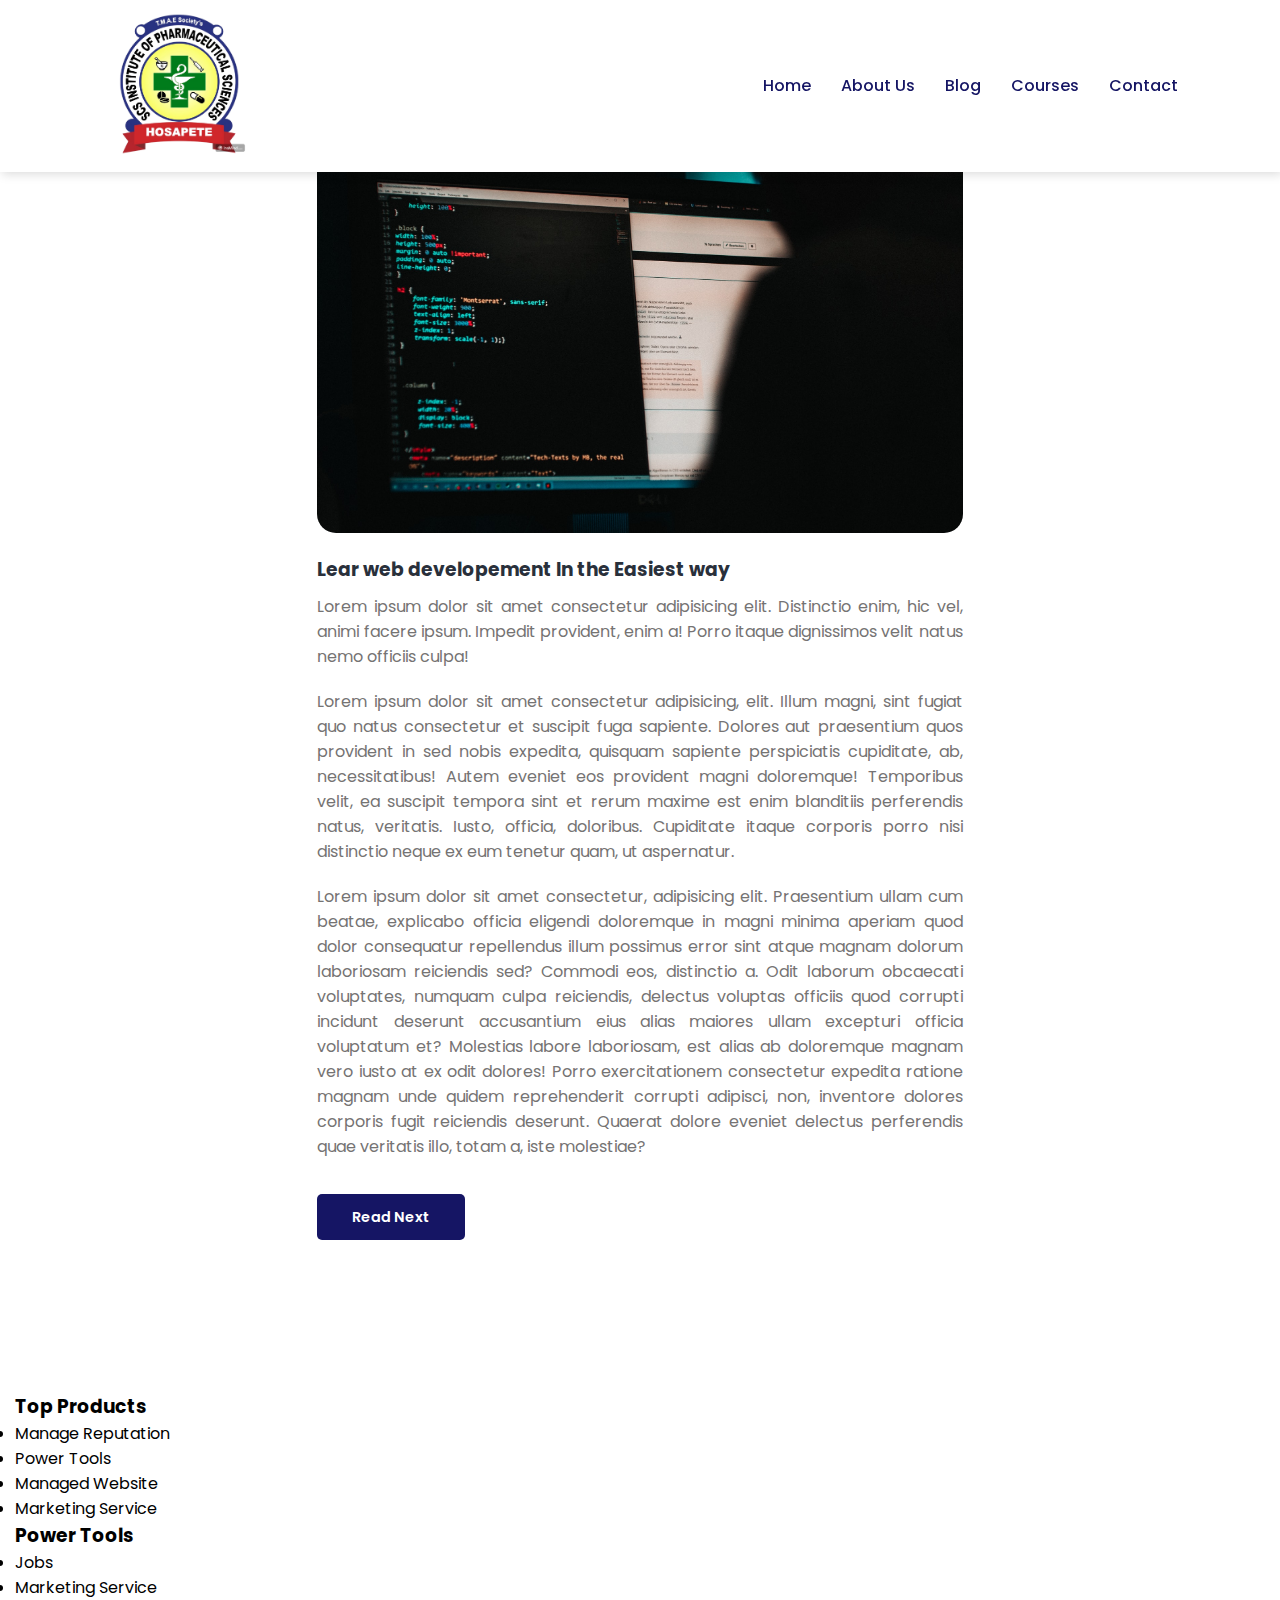
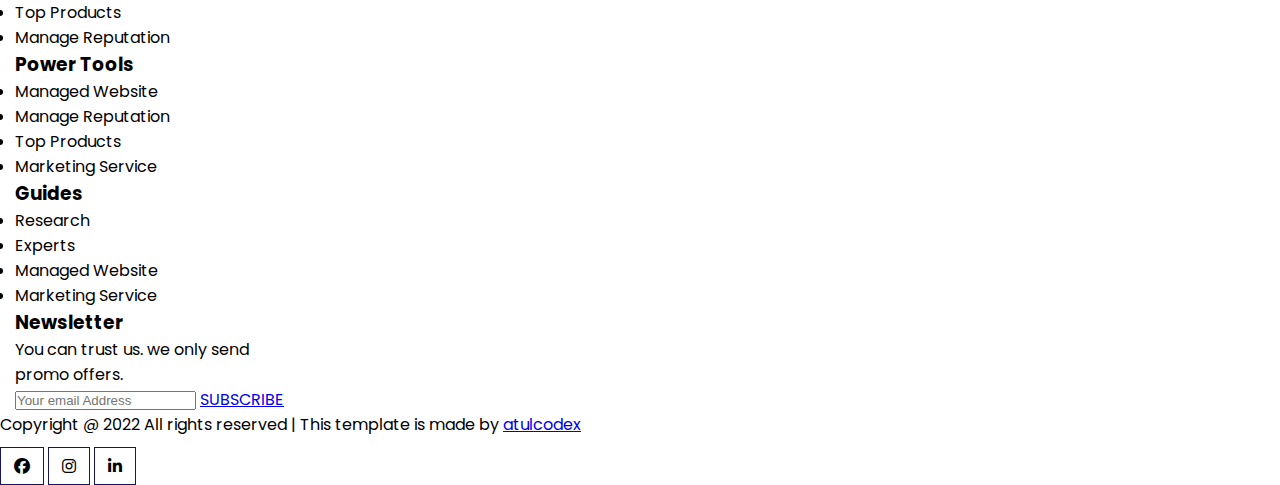
<file: post.html>
<!DOCTYPE html>
<html lang="en">
<head>
	<meta charset="UTF-8">
	<meta name="viewport" content="width=device-width, initial-scale=1.0">
	<title>Single post</title>

	<!-- font Awesome CDN link -->
	<link rel="stylesheet" href="https://cdnjs.cloudflare.com/ajax/libs/font-awesome/6.1.1/css/all.min.css" />

	<!-- External CSS -->
	<link rel="stylesheet" href="style.css">
	<link rel="stylesheet" href="about.css">
	<link rel="stylesheet" href="blog.css">
	<link rel="stylesheet" href="post.css">

	<!-- JQuery CDN link -->
	<script src="https://code.jquery.com/jquery-3.6.0.min.js" integrity="sha256-/xUj+3OJU5yExlq6GSYGSHk7tPXikynS7ogEvDej/m4=" crossorigin="anonymous"></script>
</head>
<body>
	<!-- Navigation start -->
	<nav>
		<img src="img/logo.png" class="logo" alt="">

		<div class="navigation">
			<ul>
				<i id="menu-close" class="fas fa-times"></i>
				<li><a href="index.html">Home</a></li>
				<li><a href="about.html">About Us</a></li>
				<li><a href="blog.html">Blog</a></li>
				<li><a href="courses.html">Courses</a></li>
				<li><a href="contact.html">Contact</a></li>
			</ul>

			<img src="img/menu.png" id="menu-btn" alt="">
		</div>
	</nav>
	<!-- Navigation ends -->


	<!-- Post body starts from here -->
	<div id="blog-container">
		<div class="blogs blogpost">
			<div class="post">
				<img src="img/b1.jpg" alt="">
				<h3>Lear web developement In the Easiest way</h3>
				<p>
					Lorem ipsum dolor sit amet consectetur adipisicing elit. Distinctio enim, hic vel, animi facere ipsum. Impedit provident, enim a! Porro itaque dignissimos velit natus nemo officiis culpa!
				</p>

				<p>
					Lorem ipsum dolor sit amet consectetur adipisicing, elit. Illum magni, sint fugiat quo natus consectetur et suscipit fuga sapiente. Dolores aut praesentium quos provident in sed nobis expedita, quisquam sapiente perspiciatis cupiditate, ab, necessitatibus! Autem eveniet eos provident magni doloremque! Temporibus velit, ea suscipit tempora sint et rerum maxime est enim blanditiis perferendis natus, veritatis. Iusto, officia, doloribus. Cupiditate itaque corporis porro nisi distinctio neque ex eum tenetur quam, ut aspernatur.
				</p>

				<p>
					Lorem ipsum dolor sit amet consectetur, adipisicing elit. Praesentium ullam cum beatae, explicabo officia eligendi doloremque in magni minima aperiam quod dolor consequatur repellendus illum possimus error sint atque magnam dolorum laboriosam reiciendis sed? Commodi eos, distinctio a. Odit laborum obcaecati voluptates, numquam culpa reiciendis, delectus voluptas officiis quod corrupti incidunt deserunt accusantium eius alias maiores ullam excepturi officia voluptatum et? Molestias labore laboriosam, est alias ab doloremque magnam vero iusto at ex odit dolores! Porro exercitationem consectetur expedita ratione magnam unde quidem reprehenderit corrupti adipisci, non, inventore dolores corporis fugit reiciendis deserunt. Quaerat dolore eveniet delectus perferendis quae veritatis illo, totam a, iste molestiae?
				</p>

				<br>

				<a href="#">Read Next</a>
			</div>
		</div>
	</div>
	<!-- Post body ends from here -->


	<!-- Footer section starts from here -->
	<footer>
		<div class="footer-col">
			<h3>Top Products</h3>
			<li>Manage Reputation</li>
			<li>Power Tools</li>
			<li>Managed Website</li>
			<li>Marketing Service</li>
		</div>

		<div class="footer-col">
			<h3>Power Tools</h3>
			<li>Jobs</li>
			<li>Marketing Service</li>
			<li>Top Products</li>
			<li>Manage Reputation</li>
		</div>

		<div class="footer-col">
			<h3>Power Tools</h3>
			<li>Managed Website</li>
			<li>Manage Reputation</li>
			<li>Top Products</li>
			<li>Marketing Service</li>
		</div>

		<div class="footer-col">
			<h3>Guides</h3>
			<li>Research</li>
			<li>Experts</li>
			<li>Managed Website</li>
			<li>Marketing Service</li>
		</div>

		<div class="footer-col">
			<h3>Newsletter</h3>
			<p>You can trust us. we only send promo offers.</p>

			<div class="subscribe">
				<input type="email" placeholder="Your email Address">
				<a href="#" class="yellow">SUBSCRIBE</a>
			</div>
		</div>

		<div class="copyright">
			<p>
				Copyright @ 2022 All rights reserved | This template is made by <a href="https://atulcodex.com" target="_blank">atulcodex</a>
			</p>
			<div class="pro-links">
				<i class="fab fa-facebook"></i>
				<i class="fab fa-instagram"></i>
				<i class="fab fa-linkedin-in"></i>
			</div>
		</div>
	</footer>
	<!-- Footer section ends from here -->

	<script>
		// Show menu links on burger click
		$('#menu-btn').click(function(){
			$('nav .navigation ul').addClass('active')
		});

		// Hide navbar on click function
		$('#menu-close').click(function(){
			$('nav .navigation ul').removeClass('active')
		});
	</script>
</body>
</html>
</file>
<file: style.css>
@import url('https://fonts.googleapis.com/css2?family=Inter:wght@100;200;300;400;500&family=Poppins:ital,wght@0,100;0,200;0,300;0,400;0,500;0,600;0,700;0,800;0,900;1,700;1,800;1,900&display=swap');

*
{
	margin: 0;
	padding: 0;
	box-sizing: border-box;
}

body
{
	font-family: 'Poppins', sans-serif;
}

h1
{
	font-size: 2.5rem;
	font-weight: 700;
	color: rgb(35, 35, 85);
}

span
{
	font-size: .9rem;
}

h6 {
	font-size: 1.1rem;
	font-weight: bold ;
	color: rgb(24, 24, 49);
}


/*------------- Navigation style start ------------*/
nav
{
	position: fixed;
	width: 100%;
	background-color: #fff;
	display: flex;
	justify-content: space-between;
	align-items: center;
	padding: 1vw 8vw;
	box-shadow: 2px 2px 10px rgba(0, 0, 0, 0.15);
	z-index: 1;
}

.card {
	box-shadow: 0 4px 8px 0 rgba(0, 0, 0, 0.2);
	max-width: 300px;
	margin: auto;
	text-align: center;
	font-family: arial;
}
li
{
	color:black;
}
.title_css {
	text-align: center;
	width: 60%;
	padding-top:20px;
}

.navbar
{
	background-color:orange;
}
.logo {
	width: 150px;
	cursor: pointer;
}

nav .navigation
{
	display: flex;
}

#menu-btn
{
	width: 30px;
	height: 30px;
	display: none;
}

#menu-close
{
	display: none;
}

nav .navigation ul
{
	display: flex;
	justify-content: flex-end;
	align-items: center;
}

nav .navigation ul li
{
	list-style: none;
	margin-left: 30px;
}

nav .navigation ul li a
{
	text-decoration: none;
	color: rgb(21, 21, 100);
	font-size: 16px;
	font-weight: 500;
	transition: 0.3s ease;
}

nav .navigation ul li a.active,
nav .navigation ul li a:hover
{
	color: #FDC93B;

}
/*------------- Navigation style end ------------*/



/*------------- Hero section styling start --------------*/
#home
{
	background-image: linear-gradient(rgba(9, 5, 54, 0.3), rgba(5,4,46,0.7)), url("img/1.jpg");
	width: 100%;
	height: 100vh;
	background-size: cover;
	background-position: center center;
	display: flex;
	flex-direction: column;
	justify-content: center;
	align-items: center;
	text-align: center;
	padding-top: 40px;
}

#home h2
{
	color: #fff;
	font-size: 2.2rem;
	letter-spacing: 1px;
}

#home p
{
	width: 50%;
	color: #fff;
	font-size: 0.9rem;
	line-height: 25px;
}

#home .btn
{
	margin-top: 30px;
}

#home a
{
	text-decoration: none;
	font-size: 0.9rem;
	padding: 13px 35px;
	background-color: #fff;
	font-weight: 600;
	border-radius: 5px;
}

#home a.blue
{
	color: #fff;
	background: rgb(21, 21, 100);
	transition: 0.3s ease;
}

#home a.blue:hover
{
	color: rgb(21, 21, 100);
	background: #fff;
}

#home a.yellow
{
	color: #fff;
	background: #fdc938;
	transition: 0.3s ease;
}

#home a.yellow:hover
{
	color: rgb(21, 21, 100);
	background: #fff;
}
/*------------- Hero section styling end --------------*/

#home1 {
	background-image: linear-gradient(rgba(9, 5, 54, 0.3), rgba(5,4,46,0.7)), url("img/2.jpg");
	width: 100%;
	height: 100vh;
	background-size: cover;
	background-position: center center;
	display: flex;
	flex-direction: column;
	justify-content: center;
	align-items: center;
	text-align: center;
	padding-top: 40px;
}

	#home1 h2 {
		color: #fff;
		font-size: 2.2rem;
		letter-spacing: 1px;
	}

	#home1 p {
		width: 50%;
		color: #fff;
		font-size: 0.9rem;
		line-height: 25px;
	}

	#home1 .btn {
		margin-top: 30px;
	}

	#home1 a {
		text-decoration: none;
		font-size: 0.9rem;
		padding: 13px 35px;
		background-color: #fff;
		font-weight: 600;
		border-radius: 5px;
	}

		#home1 a.blue {
			color: #fff;
			background: rgb(21, 21, 100);
			transition: 0.3s ease;
		}

			#home1 a.blue:hover {
				color: rgb(21, 21, 100);
				background: #fff;
			}

		#home1 a.yellow {
			color: #fff;
			background: #fdc938;
			transition: 0.3s ease;
		}

			#home1 a.yellow:hover {
				color: rgb(21, 21, 100);
				background: #fff;
			}


#home2 {
	background-image: linear-gradient(rgba(9, 5, 54, 0.3), rgba(5,4,46,0.7)), url("img/3.jpg");
	width: 100%;
	height: 100vh;
	background-size: cover;
	background-position: center center;
	display: flex;
	flex-direction: column;
	justify-content: center;
	align-items: center;
	text-align: center;
	padding-top: 40px;
}

	#home2 h2 {
		color: #fff;
		font-size: 2.2rem;
		letter-spacing: 1px;
	}

	#home2 p {
		width: 50%;
		color: #fff;
		font-size: 0.9rem;
		line-height: 25px;
	}

	#home2 .btn {
		margin-top: 30px;
	}

	#home2 a {
		text-decoration: none;
		font-size: 0.9rem;
		padding: 13px 35px;
		background-color: #fff;
		font-weight: 600;
		border-radius: 5px;
	}

		#home2 a.blue {
			color: #fff;
			background: rgb(21, 21, 100);
			transition: 0.3s ease;
		}

			#home2 a.blue:hover {
				color: rgb(21, 21, 100);
				background: #fff;
			}

		#home2 a.yellow {
			color: #fff;
			background: #fdc938;
			transition: 0.3s ease;
		}

			#home2 a.yellow:hover {
				color: rgb(21, 21, 100);
				background: #fff;
			}
/*------------- Features section styling start -------------*/
#features
{
	padding: 5vw 8vw 0 8vw;
	text-align: center;
}

#features .fea-base
{
	display: grid;
	grid-template-columns: repeat(auto-fit, minmax(320px, 1fr));
	grid-gap: 1rem;
	margin-top: 50px;
}

#features .fea-box
{
	background: #edf1f2;
	text-align: start;
	padding: 1.2rem;
	border-radius: 6px;
}

#features .fea-box i
{
	font-size: 2.3rem;
	color: rgb(44, 44, 80);
}

#features .fea-box h3
{
	font-size: 1.2rem;
	font-weight: 600;
	color: rgb(46, 46, 59);
	padding: 13px 0 7px 0;
}

#features .fea-box p
{
	font-size: 1rem;
	font-weight: 400;
	color: rgb(70, 70, 87);
}
/*------------- Features section styling end -------------*/


/*------------- Courses section styling start ------------*/
#course
{
	padding: 8vw 8vw 8vw 8vw;
	text-align: center;
}

#course .course-box
{
	display: grid;
	grid-template-columns: repeat(auto-fit, minmax(320px, 1fr));
	grid-gap: 1rem;
	margin-top: 50px;
}

#course .courses
{
	text-align: start;
	background: #edf1f2;
	height: 100%;
	position: relative;
}

#course .courses img
{
	width: 100%;
	height: 60%;
	background-size: cover;
	background-position: center;
}

#course .courses .details
{
	padding: 15px 15px 0 15px;
}

#course .courses .details i
{
	color: #fdc93b;
	font-size: .9rem;
}

#course .courses .cost
{
	background-color: rgb(74, 74, 136);
	color: #fff;
	line-height: 70px;
	width: 70px;
	height: 70px;
	text-align: center;
	border-radius: 50%;
	position: absolute;
	right: 15px;
	bottom: 100px;
}
/*------------- Courses section styling end ------------*/


/*------------- Registration section styling start ----------*/
#registration
{
	padding: 6vw 8vw 6vw 8vw;
	background-image: linear-gradient(rgba(99,112,168,0.5), rgba(81,91,233,0.5)),url("img/signup.jpg");
	width: 100%;
	height: 100%;
	background-size: cover;
	background-position: center;
	display: flex;
	justify-content: space-between;
	align-items: center;
}

#registration .reminder, #registration .reminder h1
{
	color: #fff;
}

#registration .reminder .time
{
	display: flex;
	margin-top: 40px;
}

#registration .reminder .time .date
{
	text-align: center;
	padding: 13px 33px;
	background: rgba(255, 255, 255, 0.25);
	backdrop-filter: blur(4px);
	box-shadow: 0 8px 32px 0 rgba(31, 38, 135, 0.37);
	border-radius: 10px;
	margin: 0 5px 10px 5px;
	border: 1px solid rgba(255, 255, 255, 0.18);
	font-size: 1.1rem;
	font-weight: 600;
}

#registration .form
{
	background: #fff;
	border-radius: 8px;
	display: flex;
	flex-direction: column;
	padding: 40px;
	box-shadow: 0 8px 32px 0 rgba(31, 38, 135, 0.37);
}

#registration .form input
{
	margin: 15px 0;
	padding: 15px 10px;
	border: 1px solid rgb(84, 40, 241);
	outline: none;
}

#registration .form input::placeholder
{
	color: #413c3c;
	font-weight: 500;
	font-size: 0.9rem;
}

#registration .form .btn
{
	margin-top: 20px;
}

#registration .form a.yellow
{
	text-decoration: none;
	font-size: 0.9rem;
	padding: 13px 35px;
	background-color: #fff;
	font-weight: 600;
	border-radius: 5px;
	color: #fff;
	background: #fdc938;
	transition: 0.3s ease;
}

#registration .form a.yellow:hover
{
	color: rgb(21, 21, 100);
	background: #fff;
}
/*------------- Registration section styling end ----------*/



/*------------- Experts section styling starts ----------*/
#experts
{
	padding: 8vw 8vw 8vw 8vw;
	text-align: center;
}

#experts .expert-box
{
	display: grid;
	grid-template-columns: repeat(auto-fit, minmax(250px, 1fr));
	grid-gap: 1rem;
	margin-top: 50px;
}

#experts .expert-box .profile
{
	background: #fafaf1;
	padding: 30px 10px;
	box-shadow: rgba(17, 17, 26, 0.05) 0px 1px 0px, rgba(17, 17, 26, 0.1) 0px 0px 8px;
}

#experts .expert-box .profile:hover
{
	box-shadow: rgba(0, 0, 0, 0.1) 0px 10px 50px;
}

.pro-links
{
	margin-top: 10px;
}

.pro-links i
{
	padding: 10px 13px;
	border: 1px solid rgb(21, 21, 100);
	cursor: pointer;
	transition: 0.3s ease;
}

.pro-links i:hover
{
	background: rgb(21, 21, 100);
	color: #fff;
}
/*------------- Experts section styling ends ----------*/



.row {
	display: flex;
	flex-wrap: wrap;
}

ul {
	list-style: none;
}

.footer {
	background-color: #24262b;
	padding: 70px 0;
}

.footer-col {
	width: 25%;
	padding: 0 15px;
}

	.footer-col h4 {
		font-size: 18px;
		color: #ffffff;
		text-transform: capitalize;
		margin-bottom: 35px;
		font-weight: 500;
		position: relative;
	}

		.footer-col h4::before {
			content: '';
			position: absolute;
			left: 0;
			bottom: -10px;
			background-color: #e91e63;
			height: 2px;
			box-sizing: border-box;
			width: 50px;
		}

	.footer-col ul li:not(:last-child) {
		margin-bottom: 10px;
	}

	.footer-col ul li a {
		font-size: 16px;
		text-transform: capitalize;
		color: #ffffff;
		text-decoration: none;
		font-weight: 300;
		color: #bbbbbb;
		display: block;
		transition: all 0.3s ease;
	}

		.footer-col ul li a:hover {
			color: #ffffff;
			padding-left: 8px;
		}

	.footer-col .social-links a {
		display: inline-block;
		height: 40px;
		width: 40px;
		background-color: rgba(255,255,255,0.2);
		margin: 0 10px 10px 0;
		text-align: center;
		line-height: 40px;
		border-radius: 50%;
		color: #ffffff;
		transition: all 0.5s ease;
	}

		.footer-col .social-links a:hover {
			color: #24262b;
			background-color: #ffffff;
		}

/*responsive*/
@media(max-width: 767px) {
	.footer-col {
		width: 50%;
		margin-bottom: 30px;
	}
}

@media(max-width: 574px) {
	.footer-col {
		width: 100%;
	}
}






/*------------- Footer section styling starts ------------*/
/*footer
{
	background-color: #101c32;
	display: flex;
	justify-content: space-between;
	align-items: flex-start;
	flex-wrap: wrap;
}

footer .footer-col
{
	padding-bottom: 40px;
}

footer h3
{
	color: rgb(241, 240, 245);
	font-weight: 600;
	padding-bottom: 20px;
}

footer li
{
	list-style: none;
	color: #7b838a;
	padding: 10px 0;
	font-size: 15px;
	cursor: pointer;
	transition: 0.3s ease;
}

footer li:hover
{
	color: rgb(241, 240, 245);
}

footer p
{
	color: #7b838a;
}

footer .subscribe
{
	margin-top: 20px;
}

footer input
{
	width: 220px;
	padding: 15px 12px;
	background: #334F6C;
	border: none;
	outline: none;
	color: #fff;
}

footer .subscribe a
{
	text-decoration: none;
	font-size: 0.9rem;
	padding: 12px 15px;
	background-color: #fff;
	font-weight: 600;
}

footer .subscribe a.yellow
{
	color: #fff;
	background: #fdc93b;
	transition: 0.3s ease;
}

footer .subscribe a.yellow:hover
{
	color: rgb(21, 21, 100);
	background: #fff;
}

footer .copyright
{
	margin-top: 20px;
	width: 100%;
	display: flex;
	justify-content: space-between;
	align-items: center;
	flex-wrap: wrap;
}

footer .copyright p, footer .copyright p > a
{
	color: #fff;
	text-decoration: none;
}

footer .copyright .pro-links
{
	margin-top: 0px;
}

footer .copyright .pro-links i
{
	background-color: #5f7185;
	color: #fff;
}

footer .copyright .pro-links i:hover
{
	background: #fdc93b;
	color: #2c2c2c;
}*/
/*------------- Footer section styling ends ------------*/



/*---------------------------------------------------------*/
/*-------------------- Ipad screen styling ----------------*/
/*---------------------------------------------------------*/
@media screen and (max-width: 789px)
{
	nav
	{
		padding: 15px 20px;
	}

	nav img
	{
		width: 130px;
	}

	#menu-btn
	{
		display: initial;
	}

	#menu-close
	{
		display: initial;
		font-size: 1.6rem;
		color: #fff;
		padding: 30px 0 20px 20px;
	}

	nav .navigation ul
	{
		position: absolute;
		top: 0;
		right: -220px;
		display: flex;
		flex-direction: column;
		justify-content: flex-start;
		align-items: flex-start;
		width: 220px;
		height: 100vh;
		background: rgba(17, 20, 104, 0.45);
		backdrop-filter: blur(4.5px);
		border: 1px solid rgba(255, 255, 255, 0.18);
		transition: 0.3s ease-in;
	}

	nav .navigation ul.active
	{
		right: 0;
	}

	nav .navigation ul li
	{
		padding: 20px 0 20px 40px;
		margin-left: 0;
	}

	nav .navigation ul li a
	{
		color: #fff;
	}

	#home
	{
		padding: 0px;
	}

	#home p
	{
		width: 90%;
	}

	#features
	{
		padding: 8vw 4vw 0 4vw;
	}

	#course
	{
		padding: 8vw 4vw 8vw 4vw;
	}

	#registration
	{
		padding: 6vw 4vw 6vw 4vw;
		gap: 2.2rem;
	}

	#registration .reminder .time
	{
		display: flex;
		justify-content: space-between;
		flex-wrap: wrap;
		margin-top: 40px;
	}

	#experts
	{
		padding: 8vw 4vw 6vw 4vw;
	}

	footer .copyright .pro-links
	{
		margin-top: 20px;
	}
}


@media screen and (max-width: 475px)
{
	#registration
	{
		flex-direction: column;
	}

	.reminder p, .reminder h1
	{
		text-align: center;
	}

	.reminder h1
	{
		font-size: 1.8rem;
	}

	#registration .reminder .time
	{
		justify-content: space-evenly;
		margin-top: 20px;
	}
}

.photo
{
	
    width: 150px;
    border: roun;
    width: 146px;
    height: 146px;
    background-position: 50% 50%;
    margin: 25px auto 0;
    border-radius: 50% !important;

}

.swamijiCls
{
	width: 220px;
    height: 179px;
    border-radius: 50% !important;
}
</file>
<file: about.css>
#about-home
{
	background-image: linear-gradient(rgba(9, 5, 54, 0.3), rgba(5,4,46,0.7)), url("img/back1.jpg");
	width: 100%;
	height: 60vh;
	background-size: cover;
	background-position: center center;
	display: flex;
	flex-direction: column;
	justify-content: center;
	align-items: center;
	text-align: center;
	padding-top: 40px;
}

#about-home h2
{
	color: #fff;
	font-size: 2.2rem;
	letter-spacing: 1px;
}

#about-container
{
	display: flex;
	align-items: center;
	padding: 8vw 8vw 2vw 8vw;
}

#about-container .about-img
{
	width: 60%;
	padding-right: 60px;
}

#about-container .about-img img
{
	width: 100%;
}

#about-container .about-text
{
	width: 40%;
}

#about-container .about-text h2
{
	color: #29303B;
	padding-bottom: 15px;
}

#about-container .about-text p
{
	color: #686F7A;
	font-weight: 300;
}

#about-container .about-text .about-fe
{
	display: flex;
	justify-content: space-between;
	align-items: flex-start;
	margin-top: 30px;
}

#about-container .about-text .about-fe img
{
	width: 50px;
	background-size: cover;
	background-position: center;
	margin-right: 20px;
}

#about-container .about-text .about-fe .fe-text
{
	width: 90%;
}

#about-container .about-text .about-fe .fe-text h5
{
	font-size: 16px;
	color: #29303B;
}



/*------------------- Trust section starts from here ---------------*/
#trust
{
	text-align: center;
	padding: 8vw;
}

#trust .trust-img
{
	margin-top: 60px;
	display: flex;
	justify-content: space-between;
}

#trust .trust-img img
{
	width: 90px;
	height: auto;
}
/*------------------- Trust section ends from here ---------------*/




/*------------------------------------------------------------------*/
/*------------------- Tablet screen starts from here ---------------*/
/*------------------------------------------------------------------*/
@media screen and (max-width: 768px)
{
	#about-container
	{
		padding: 8vw 4vw 2vw 4vw;
	}

	#about-container .about-img
	{
		padding-right: 30px;
	}

	#trust .trust-img img
	{
		width: 50px;
		height: auto;
	}
}


/*------------------------------------------------------------------*/
/*------------------- Smartphone screen starts from here ---------------*/
/*------------------------------------------------------------------*/
@media screen and (max-width: 475px)
{
	#about-container
	{
		flex-direction: column-reverse;
	}

	#about-container .about-img
	{
		width: 100%;
		padding: 0;
	}

	#about-container .about-text
	{
		width: 100%;
		padding-bottom: 20px;
	}

	#trust .trust-img
	{
		margin-top: 40px;
		flex-wrap: wrap;
	}

	#trust .trust-img img
	{
		width: 60px;
		margin: 10px 15px;
		height: auto;
	}
}
</file>
<file: blog.css>
#blog-container
{
	display: flex;
	align-items: flex-start;
	justify-content: space-between;
	padding: 8vw;
}

#blog-container .blogs
{
	width: 60%;
}

#blog-container .blogs img
{
	width: 100%;
	border-radius: 19px;
}

#blog-container .blogs .post
{
	padding-bottom: 60px;
}

#blog-container .blogs .post h3
{
	color: #29303B;
	padding: 15px 0 10px 0;
}

#blog-container .blogs .post p
{
	color: #757373;
	padding-bottom: 20px;
}

#blog-container .blogs .post a
{
	text-decoration: none;
	font-size: 0.9rem;
	padding: 13px 35px;
	background-color: rgb(21, 21, 100);
	color: #fff;
	border-radius: 5px;
	font-weight: 600;
}

#blog-container .cate
{
	width: 30%;
}

#blog-container .cate h2
{
	padding-bottom: 7px;
}

#blog-container .cate a
{
	text-decoration: none;
	color: #757373;
	font-weight: 500;
	line-height: 45px;
}


/*------------------------------------------------------*/
/*------------------- For tablet screen ----------------*/
/*------------------------------------------------------*/
@media (max-width: 789px)
{
	#blog-container
	{
		padding: 8vw 4vw;
	}
}




/*------------------------------------------------------*/
/*------------------- For mobile screen ----------------*/
/*------------------------------------------------------*/
@media screen and (max-width: 475px)
{
	#blog-container
	{
		flex-direction: column;
	}

	#blog-container .blogs
	{
		width: 100%;
	}

	#blog-container .cate
	{
		width: 100%;
	}
}
</file>
<file: course-inner.css>
#course-inner
{
	display: flex;
	justify-content: space-between;
	align-items: flex-start;
	padding: 8vw;
}

#course-inner h3
{
	padding: 35px 0 25px 0;
	color: #29303B;
}

#course-inner p
{
	color: #64626e;
}

#course-inner hr
{
	height: 1px;
	background: rgba(236, 226, 229, 0.5);
	margin-top: 40px;
}

#course-inner .overview
{
	width: 70%;
}


#course-inner .overview .course-img
{
	width: 100%;
	height: 60vh;
	object-fit: cover;
	border-radius: 12px;
	margin-bottom: 20px;
}

#course-inner .overview .course-head
{
	display: flex;
	align-items: flex-start;
	justify-content: space-between;
}

#course-inner .overview .course-head .c-name
{
	width: 70%;
}

#course-inner .overview .course-head .c-name h2
{
	color: #29303B;
}

#course-inner .overview .course-head .c-name .star
{
	margin: 6px 0;
}

#course-inner .overview .course-head .c-name .star i
{
	color: #FDC93B;
	font-size: 0.9rem;
}

#course-inner .overview .course-head .c-name p
{
	font-size: 15px;
}

#course-inner .overview .course-head span
{
	padding: 16px 22px;
	border-radius: 5px;
	color: #5838fc;
	font-size: 24px;
	font-weight: 700;
	background-color: rgba(88, 56, 252, 0.1);
}

#course-inner .learn p
{
	font-size: 15px;
	padding-bottom: 15px;
}

#course-inner .learn p i
{
	color: #564ce4;
	font-weight: 700;
	margin-right: 20px;
}

#course-inner .tutor
{
	display: flex;
}

#course-inner .tutor img
{
	width: 70px;
	height: 70px;
	border-radius: 50%;
	margin-right: 20px;
}

#course-inner .enroll
{
	width: 300px;
	padding: 0 30px 30px 30px;
	border-radius: 11px;
	box-shadow: 0px 20px 40px 0 rgb(11 2 55 / 8%);
}

#course-inner .enroll h3
{
	padding-bottom: 10px;
}

#course-inner .enroll p
{
	padding-bottom: 15px;
	color: #64626e;
	margin: 15px 0;
}

#course-inner .enroll p i
{
	color: #654ce4;
	/*font-weight: 500;*/
	margin-right: 18px;
	width: 16px;
	height: 16px;
	line-height: 16px;
	text-align: center;
}


.enroll-btn
{
	padding: 25px 0 20px 0;
	margin: auto;
	/*text-align:  center;*/
}

.enroll-btn a
{
	text-decoration: none;
	font-size: .8rem;
	padding: 13px 45px;
	border-radius: 5px;
	font-weight: 600;
	background-color: #232355;
	color: #ffffff;
}



@media screen and (max-width: 769px)
{
	#course-inner
	{
		display: flex;
		flex-direction: column;
		justify-content: center;
		align-items: flex-start;
		padding: 8vw 4vw;
	}

	#course-inner .overview
	{
		width: 100%;
	}

	#course-inner .overview .course-img 
	{
		width: 100%;
		height: auto;
		object-fit: cover;
		border-radius: 12px;
		margin-bottom: 20px;
	}

	#course-inner .enroll
	{
		margin-top: 25px;
	}
}





/*----------------------------------------------------*/
/*----------------- Mobile screen styling ------------*/
/*----------------------------------------------------*/
@media screen and (max-width: 475px)
{
	#course-inner .overview .course-head .c-name
	{
		width: 50%;
	}

	#course-inner .overview .course-head .c-name h2
	{
		font-size: 16px;
	}

	#course-inner .enroll 
	{
		width: 100%;
	}
}
</file>
<file: contact.css>
#contact
{
	padding: 8vw;
	display: flex;
	justify-content: space-between;
	align-items: flex-start;
}


#contact .getin
{
	width: 350px;
}

#contact .getin h2
{
	color: #2c234d;
	font-size: 30px;
	font-weight: 800;
	line-height: .8;
	margin-bottom: 16px;
}

#contact .getin p
{
	color: #686875;
	line-height: 24px;
	margin-bottom: 33px;
	padding-bottom: 25px;
	border-bottom: 1px solid #e5e4ed;
}

#contact .getin h3
{
	color: #2c234d;
	font-size: 16px;
	font-weight: 600;
	line-height: 26px;
	margin-bottom: 15px;
}

#contact .getin .getin-details div
{
	display: flex;
}

#contact .getin .getin-details div .get
{
	font-size: 16px;
	line-height: 22px;
	color: #5838fc;
	margin-right: 20px;
}

#contact .getin .getin-details div p
{
	font-size: 14px;
	border-bottom: none;
	line-height: 22px;
	margin-bottom: 15px;
}

#contact .getin .getin-details .pro-links i
{
	margin-right: 8px;
}

#contact .form
{
	width: 60%;
	background: #f7f6fa;
	padding: 40px;
	border-radius: 10px;
}

#contact .form h4
{
	font-size: 24px;
	color: #2c234d;
	line-height: 30px;
	margin-bottom: 8px;
}

#contact .form p
{
	color: #686875;
	line-height: 24px;
	padding-bottom: 25px;
}

#contact .form .form-row
{
	display: flex;
	justify-content: space-between;
	width: 100%;
}

#contact .form .form-row input
{
	width: 48%;
	font-size: 14px;
	font-weight: 400;
	border-radius: 3px;
	border: none;
	background: #fff;
	color: #7e7c87;
	outline: none;
	padding: 20px 30px;
	margin-bottom: 20px;
}

#contact .form .form-col input,
#contact .form .form-col textarea
{
	width: 100%;
	font-size: 14px;
	font-weight: 400;
	border-radius: 3px;
	border: none;
	background: #fff;
	color: #7e7c87;
	outline: none;
	padding: 20px 30px;
	margin-bottom: 20px;
}


#contact .form button
{
	font-size: .9rem;
	padding: 13px 25px;
	background: rgb(21, 21, 100);
	border-radius: 5px;
	outline: none;
	border: none;
	font-weight: 600;
	cursor: pointer;
	color: #fff;
}

#map
{
	width: 100%;
	height: 70vh;
}

#map iframe
{
	width: 100%;
	height: 100%;
}


/*-------------------------------------------------------*/
/*------------- Tablet screen styling -------------------*/
/*-------------------------------------------------------*/
@media screen and (max-width: 769px)
{
	#contact
	{
		padding: 8vw 4vw;
	}

	#contact .getin
	{
		width: 250px;
	}
}


/*---------------------------------------------------------*/
/*-------------- Mobile screen styling -------------------*/
/*---------------------------------------------------------*/
@media screen and (max-width: 475px)
{
	#contact
	{
		flex-direction: column;
		align-items: flex-start;
		justify-content: flex-start;
	}

	#contact .getin
	{
		width: 100%;
		margin-bottom: 30px;
	}

	#contact .form
	{
		width: 100%;
		padding: 40px 30px;
	}

	#contact .form .form-row
	{
		flex-direction: column;
	}

	#contact .form .form-row input
	{
		width: 100%;
	}
}
</file>
<file: post.css>
#blog-container .blogpost
{
	width: 60%;
	margin: auto !important;
}

#blog-container .blogpost p
{
	text-align: justify;
}



/*------------------------------------------------------*/
/*------------------ For Tablet screen -----------------*/
/*------------------------------------------------------*/
@media screen and (max-width: 789px)
{
	#blog-container .blogpost
	{
		padding-top: 30px;
		width: 100%;
	}

	#blog-container .blogpost img
	{
		width: 100%;
		height: 50vh;
		object-fit: cover;
	}
}



/*------------------------------------------------------*/
/*------------------ For Mobile screen -----------------*/
/*------------------------------------------------------*/
@media screen and (max-width: 475px)
{
	#blog-container .blogpost
	{
		padding-top: 70px;
		width: 100%;
	}

	#blog-container .blogpost img
	{
		width: 100%;
		height: 50vh;
		object-fit: cover;
	}
}
</file>
